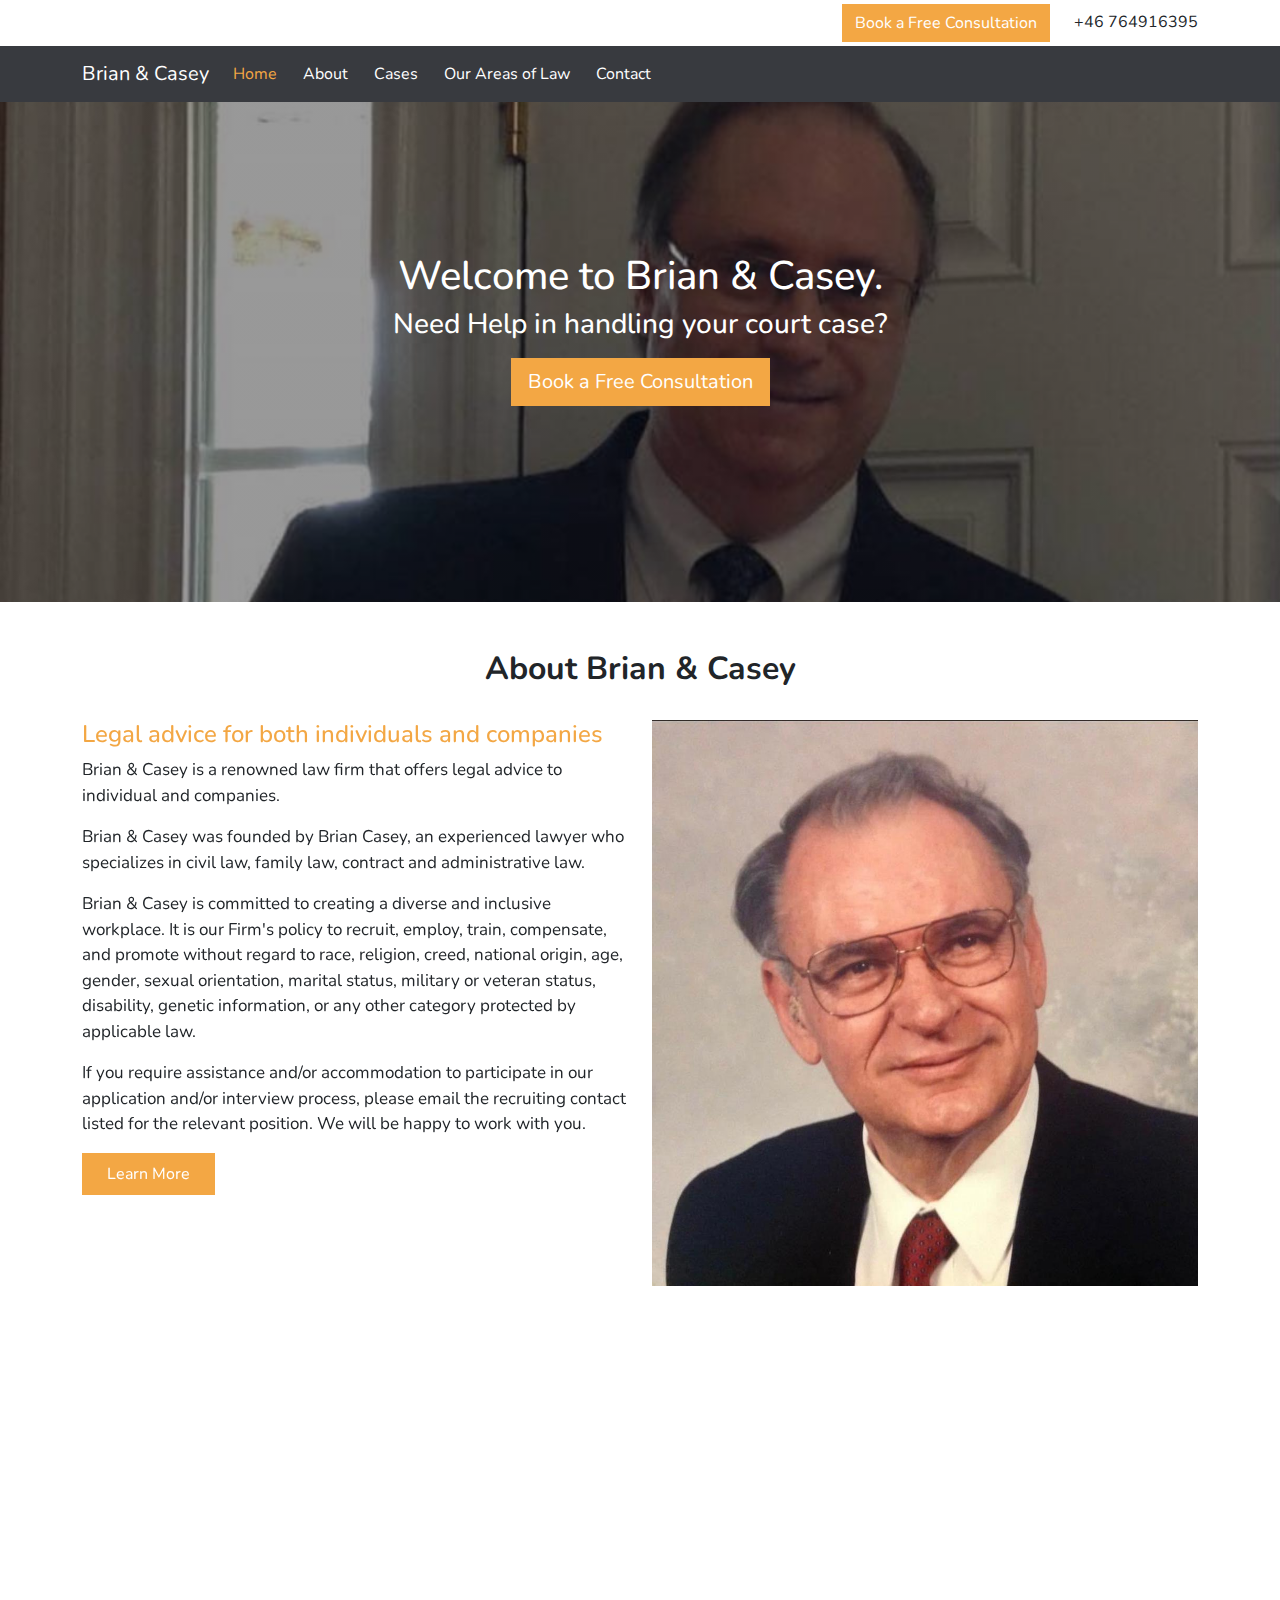
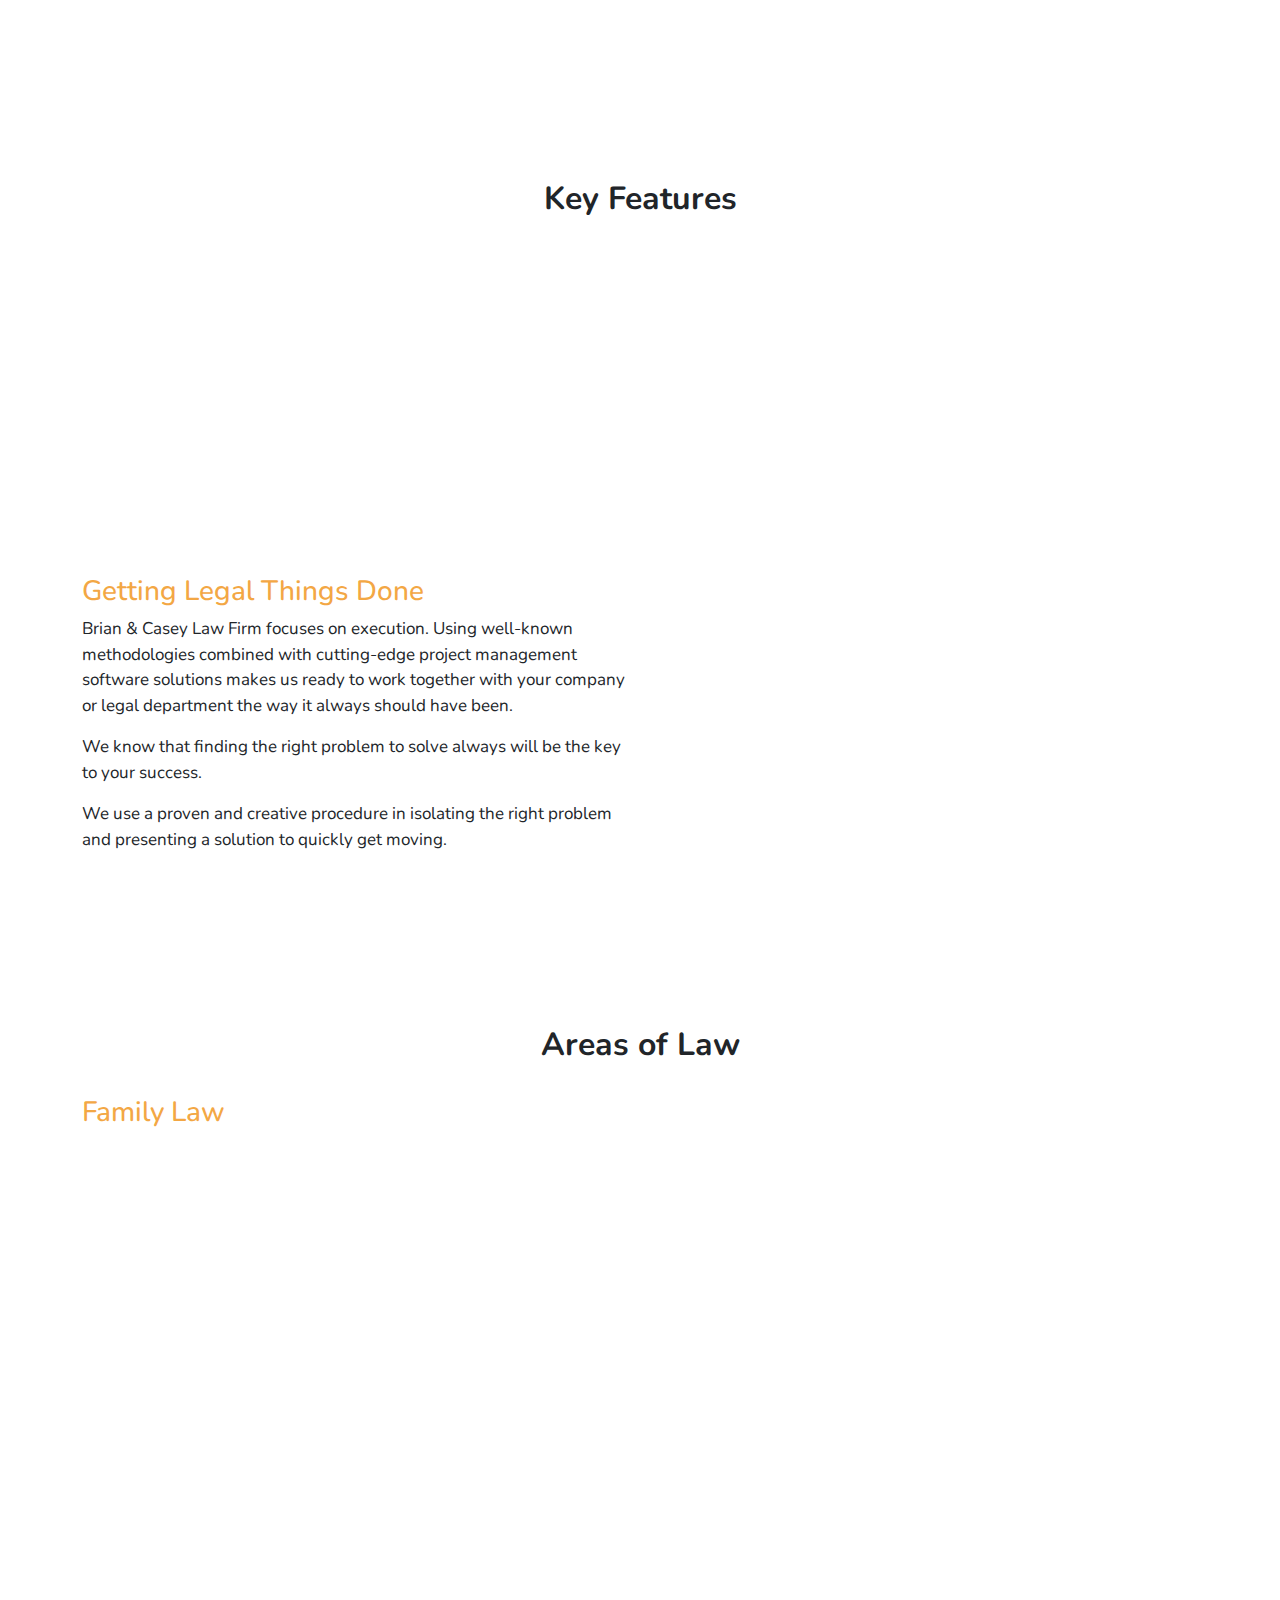
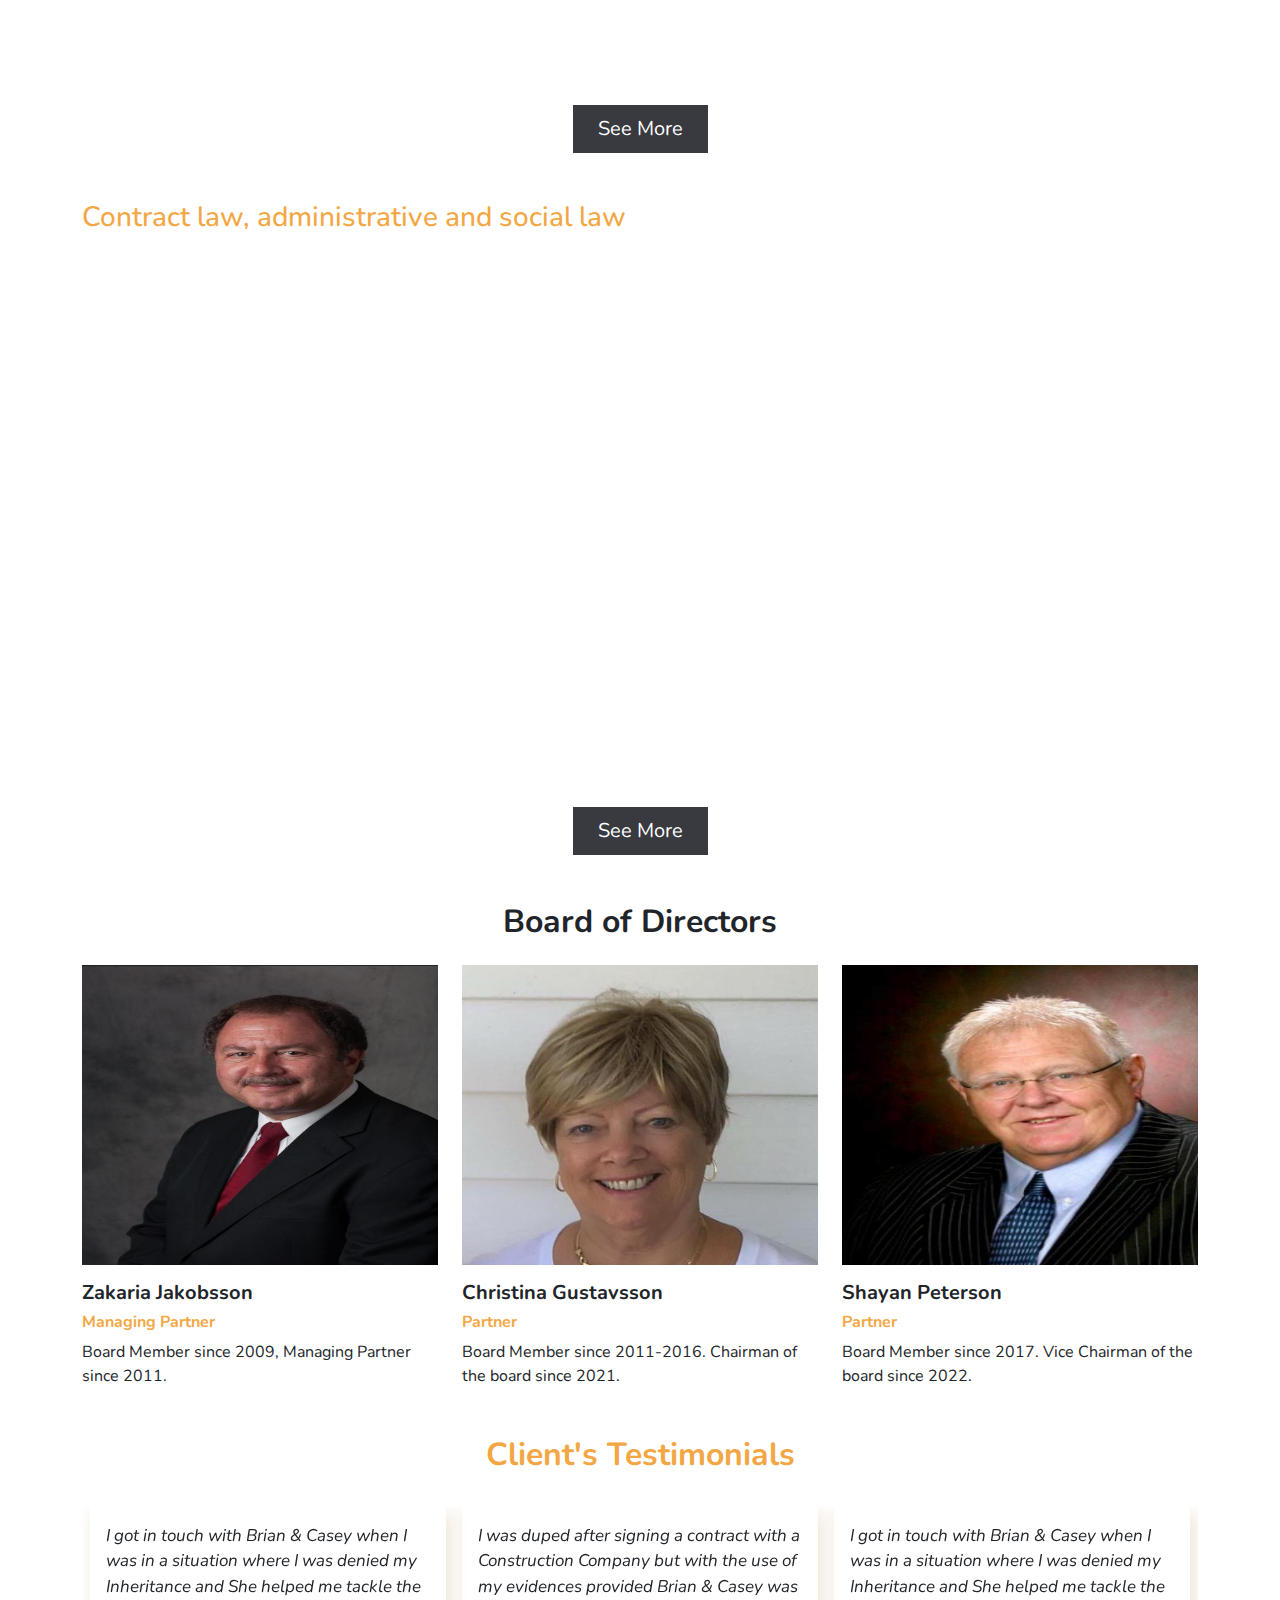
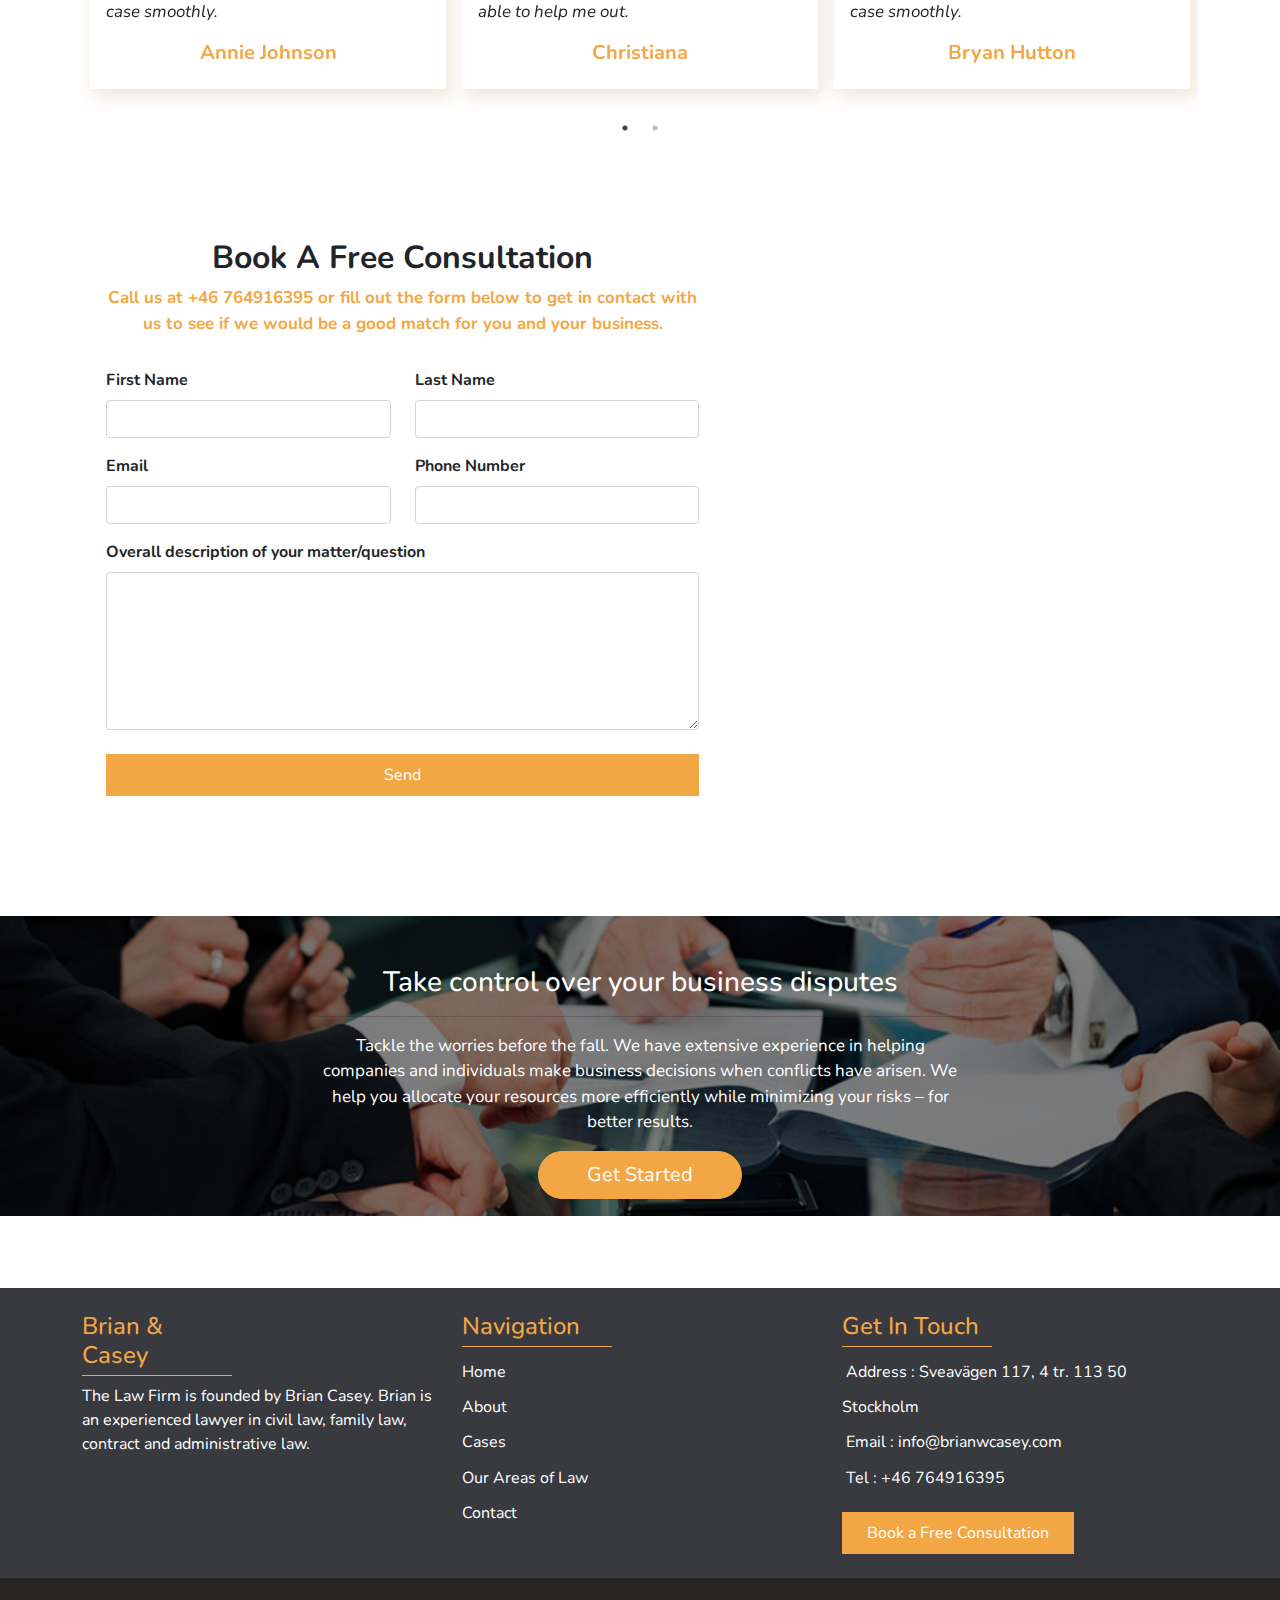
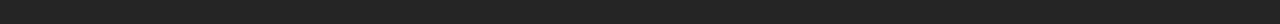
<file: index.html>
<!doctype html>
<html lang="en">
  <head>
    <title>Brian & Casey - Home</title>
    <!-- Required meta tags -->
    <meta charset="utf-8">
    <meta name="viewport" content="width=device-width, initial-scale=1, shrink-to-fit=no">

    <!-- Bootstrap CSS v5.0.2 -->
    <link rel="stylesheet" href="bootstrap/css/bootstrap.min.css">
    <!-- Custom CSS -->
    <link rel="stylesheet" href="css/styles.css">
    <link rel="stylesheet" href="css/responsive.css">
    <!-- Font Awesome JS -->
    <script src="js/font-awesome.js"></script>
    <!-- Slick CSS -->
    <link rel="stylesheet" href="slick-1.8.1/slick-1.8.1/slick/slick.css">
    <link rel="stylesheet" href="slick-1.8.1/slick-1.8.1/slick/slick-theme.css">
    <!-- AOS CSS -->
    <link rel="stylesheet" href="aos/aos.css">
    <!-- Google translator -->
    <script type="text/javascript" src="https://translate.google.com/translate_a/element.js?cb=googleTranslateElementInit"></script>
  </head>

  <body>

    <header class="site-header pt-1 pb-1 d-none d-lg-block">
      <div class="container">
          <div class="row">
              <div align="right">
                 <a href="contact.html" class="btn btn-consult">Book a Free Consultation</a>
                 <a href="tel:+46 764916395" class="head-call text-dark"><i class="fas fa-phone" aria-hidden="true"></i> +46 764916395</a>
              </div>
          </div>
      </div>
    </header>

    <nav class="navbar navbar-expand-lg navbar-light">
          <div class="container">
            <a class="navbar-brand text-white" href="index.html">Brian & Casey</a>
            <button class="navbar-toggler d-lg-none" type="button" data-bs-toggle="collapse" data-bs-target="#collapsibleNavId" aria-controls="collapsibleNavId"
                aria-expanded="false" aria-label="Toggle navigation">
                <i class="fas fa-bars text-white" aria-hidden="true"></i>
            </button>
            <div class="collapse navbar-collapse" id="collapsibleNavId">
                <ul class="navbar-nav me-auto mt-2 mt-lg-0">
                    <li class="nav-item active">
                        <a class="nav-link" href="index.html">Home </a>
                    </li>
                    <li class="nav-item">
                        <a class="nav-link" href="about.html">About</a>
                    </li>
                    <li class="nav-item">
                        <a class="nav-link" href="cases.html">Cases</a>
                    </li>
                    <li class="nav-item">
                        <a class="nav-link" href="areas-of-law.html">Our Areas of Law</a>
                    </li>
                    <li class="nav-item">
                        <a class="nav-link" href="contact.html">Contact</a>
                    </li>
                </ul>
                <div class="d-flex my-2 my-lg-0">
                    <div id="google_translate_element"></div>
                    <script>
                        function googleTranslateElementInit() {
                            new google.translate.TranslateElement({pageLanguage: 'en', includedLanguages: 'sv,en'}, 'google_translate_element');
                        }
                    </script>
                </div>
            </div>
      </div>
    </nav>

    <div class="banner-area">
        <div class="container">
            <div class="col-md-7 mx-auto text-center">
                <h1 class="text-center text-white">Welcome to Brian & Casey.</h1>
                <h3 class="text-center text-white">Need Help in handling your court case?</h3>
                
                <a href="contact.html" class="btn btn-consult btn-lg mt-2">Book a Free Consultation</a>
            </div>
        </div>
    </div>

    <div class="container">
        <section class="pt-5">
            <h2 class="text-center text-bold">About Brian & Casey</h2>
             <br>
            <div class="row">
                <div class="col-lg-6" data-aos="fade-left" data-aos-duration="1500">
                  <h4 class="text-gold">Legal advice for both individuals and companies</h4>
                  <p>Brian & Casey is a renowned law firm that offers legal advice to individual and companies.</p>
                  <p>Brian & Casey was founded by Brian Casey, an experienced lawyer who specializes in civil law, family law, contract and administrative law.</p>
                  <p>Brian & Casey is committed to creating a diverse and inclusive workplace. It is our Firm's policy to recruit, employ, train, compensate, and promote without regard to race, religion, creed, national origin, age, gender, sexual orientation, marital status, military or veteran status, disability, genetic information, or any other category protected by applicable law.</p>
                  <p>If you require assistance and/or accommodation to participate in our application and/or interview process, please email the recruiting contact listed for the relevant position. We will be happy to work with you.</p>
                  <a href="about.html" class="btn btn-consult px-4 py-2">Learn More <i class="fa fa-angle-double-right" aria-hidden="true"></i></a>
                </div>
                <div class="col-lg-6 mt-4 mt-lg-0" data-aos="fade-right" data-aos-duration="1500">
                  <img src="img/brian-1.jpg" alt="about-brain-casey" class="img img-fluid">
                </div>
            </div>
              <br><br>
            <div class="row">
               <div class="col-lg-6 order-last order-lg-first" data-aos="fade-right" data-aos-duration="1500">
                   <br>
                 <img src="img/about-business-law.jpeg" alt="about-brain-business-law" class="img img-fluid">
               </div>
               <div class="col-lg-6 order-first order-lg-last"  data-aos="fade-left" data-aos-duration="1500">
                 <h4 class="text-gold">Connecting and closing local and global loops</h4>
                 <p>Brian Casey has many years of experience serving small and medium sized businesses, publicly traded companies, individuals, EU bodies, Swedish, international and municipal authorities. We focus on delivering bespoke services to clients based on solid legal advice with the help of legal technology and modern management methods.</p>
               </div>
            </div>
        </section>

        <section class="pt-5">
            <h2 class="text-center text-bold">Key Features</h2>
            <br>
            <div class="row">
                <div class="col-lg-3 col-md-6 col-xs-12">
                    <div class="feature-area px-3 py-4 text-center mt-3" data-aos="fade-up" data-aos-duration="1500">
                    <div class="feature-icon">
                        <i class="fa fa-copyright fa-3x text-white" aria-hidden="true"></i>
                    </div>
                    <div class="feature-text">
                        <h4 class="text-white mt-2">Copyright Infringement</h4>
                        <p class="text-white">We help rights holders claim their rights against infringers.</p>
                    </div>
                </div>
                </div>

                <div class="col-lg-3 col-md-6 col-xs-12">
                    <div class="feature-area px-3 py-4 text-center mt-3" data-aos="fade-up" data-aos-duration="2000">
                    <div class="feature-icon">
                       <i class="fa fa-flask fa-3x text-white" aria-hidden="true"></i>
                    </div>
                    <div class="feature-text">
                        <h4 class="text-white mt-2">Company formation</h4>
                        <p class="text-white">Starting a new company? We have the tools you need at a reasonable price.</p>
                    </div>
                </div>
                </div>

                <div class="col-lg-3 col-md-6 col-xs-12">
                    <div class="feature-area px-3 py-4 text-center mt-3" data-aos="fade-up" data-aos-duration="2500">
                    <div class="feature-icon">
                       <i class="fas fa-fingerprint fa-3x text-white" aria-hidden="true"></i>
                    </div>
                    <div class="feature-text">
                        <h4 class="text-white mt-2">International negotiations</h4>
                        <p class="text-white">Our global network of attorneys assists us in even the most remote places of the earth.</p>
                    </div>
                </div>
                </div>

                <div class="col-lg-3 col-md-6 col-xs-12">
                    <div class="feature-area px-3 py-4 text-center mt-3" data-aos="fade-up" data-aos-duration="3000">
                    <div class="feature-icon">
                       <i class="fa fa-briefcase fa-3x text-white" aria-hidden="true"></i>
                    </div>
                    <div class="feature-text">
                        <h4 class="text-white mt-2">Compliance</h4>
                        <p class="text-white">Need help in compliance matters? We have a highly flexible team that can assist you.</p>
                    </div>
                </div>
                </div>
            </div>
        </section>

        <section class="pt-5">
            <div class="row">
                <div class="col-lg-6">
                    <h3 class="text-gold">Getting Legal Things Done</h3>
                    <p>Brian & Casey Law Firm focuses on execution. Using well-known methodologies combined with cutting-edge project management software solutions makes us ready to work together with your company or legal department the way it always should have been.</p>
                    <p>We know that finding the right problem to solve always will be the key to your success.</p>
                    <p>We use a proven and creative procedure in isolating the right problem and presenting a solution to quickly get moving.</p>
                </div>
                <div class="col-lg-6" data-aos="zoom-in" data-aos-duration="2000">
                    <br><br>
                    <img src="img/business-law-2.jpeg" alt="brian-casey-legal-things" class="img img-fluid">
                </div>
            </div>
        </section>

        <section class="pt-5">
            <h2 class="text-center text-bold">Areas of Law</h2>
            <br>
            <h3 class="text-gold">Family Law</h3>
            <div class="row justify-content-center">
                <div class="col-lg-4 col-md-6 col-xs-12 pt-3">
                     <div class="card" data-aos="fade-in" data-aos-duration="1500">
                         <img class="card-img-top" src="img/marital-contract.jpg" alt="brain-casey-marital-agreement">
                         <div class="card-body">
                             <h5 class="card-title text-gold text-bold">Marriage, marriage and prenuptial agreement</h5>
                             <p class="card-text b-card-text">Marriage involves both rights and obligations towards each other. Even before you get married, it can be good to think about whether you want to make certain or all property for your individual or whether everything you own should be marital property.</p>
                             <div class="text-center">
                                 <a href="contact.html" class="btn btn-consult">Book Consultation</a>
                             </div>
                         </div>
                     </div>
                </div>

                <div class="col-lg-4 col-md-6 col-xs-12 pt-3">
                    <div class="card" data-aos="fade-in" data-aos-duration="1500">
                        <img class="card-img-top" src="img/inherit.jpg" alt="brain-casey-inheritance-and-will">
                        <div class="card-body">
                            <h5 class="card-title text-gold text-bold">Inheritance and wills</h5>
                            <p class="card-text b-card-text">Family law also includes law at the end of life. When a person dies, a legal person, an estate, arises. The estate takes over the deceased's assets, liabilities, rights and obligations. The estate is dissolved by succession.</p>
                            <div class="text-center">
                                <a href="contact.html" class="btn btn-consult">Book Consultation</a>
                            </div>
                        </div>
                    </div>
               </div>

               <div class="col-lg-4 col-md-6 col-xs-12 pt-3">
                <div class="card" data-aos="fade-in" data-aos-duration="1500">
                    <img class="card-img-top" src="img/child-custody.jpg" alt="brain-casey-inheritance-and-will">
                    <div class="card-body">
                        <h5 class="card-title text-gold text-bold">Custody dispute - housing, contact and custody</h5>
                        <p class="card-text b-card-text">In connection with a separation, there may be tensions regarding joint children, where the children should live and what custody should look like, who has the right to decide what else.</p>
                        <div class="text-center">
                            <a href="contact.html" class="btn btn-consult">Book Consultation</a>
                        </div>
                    </div>
                </div>
           </div>
            </div>

            <br>
            <div class="text-center">
              <a href="areas-of-law.html" class="btn btn-more btn-lg px-4 py-2">See More <i class="fa fa-angle-double-right" aria-hidden="true"></i></a>
            </div>

            <div class="pt-5"></div>
            <h3 class="text-gold">Contract law, administrative and social law</h3>
            <div class="row justify-content-center">
                <div class="col-lg-4 col-md-6 col-xs-12 pt-3">
                     <div class="card" data-aos="fade-in" data-aos-duration="1500">
                         <img class="card-img-top" src="img/contract-law.jpg" alt="brain-casey-marital-agreement">
                         <div class="card-body">
                             <h5 class="card-title text-gold text-bold">Claims and contract law</h5>
                             <p class="card-text b-card-text">The right of claim describes a claim relationship between at least two persons, company or person and company. We also work with general contract law.</p>
                             <div class="text-center">
                                 <a href="contact.html" class="btn btn-consult">Book Consultation</a>
                             </div>
                         </div>
                     </div>
                </div>

                <div class="col-lg-4 col-md-6 col-xs-12 pt-3">
                    <div class="card" data-aos="fade-in" data-aos-duration="1500">
                        <img class="card-img-top" src="img/power-of-attorney.jpg" alt="brain-casey-inheritance-and-will">
                        <div class="card-body">
                            <h5 class="card-title text-gold text-bold">Future power of attorney § Free template Word and PDF</h5>
                            <p class="card-text b-card-text">The future power of attorney gives the person or persons who are desired the right to represent you when you are no longer able to do so yourself.</p>
                            <div class="text-center">
                                <a href="contact.html" class="btn btn-consult">Book Consultation</a>
                            </div>
                        </div>
                    </div>
               </div>

               <div class="col-lg-4 col-md-6 col-xs-12 pt-3">
                <div class="card" data-aos="fade-in" data-aos-duration="1500">
                    <img class="card-img-top" src="img/labor-law.jpg" alt="brain-casey-inheritance-and-will">
                    <div class="card-body">
                        <h5 class="card-title text-gold text-bold">Labor law - what applies to an employment?</h5>
                        <p class="card-text b-card-text">Labor law is a special area of ​​law that has developed over a long period of time. The rules that deal with working conditions are usually called labor law. This primarily concerns the relationship between employees and employers.</p>
                        <div class="text-center">
                            <a href="contact.html" class="btn btn-consult">Book Consultation</a>
                        </div>
                    </div>
                </div>
           </div>
            </div>

            <br>
            <div class="text-center">
              <a href="areas-of-law.html" class="btn btn-more btn-lg px-4 py-2">See More <i class="fa fa-angle-double-right" aria-hidden="true"></i></a>
            </div>

        </section>

        <section class="pt-5">
            <div class="board-area">
                <h2 class="text-center text-bold">Board of Directors</h2>
                <div class="row justify-content-center">
                   <div class="col-lg-4 col-md-6 col-6 mt-3">
                       <img src="img/profile-lawyer.jpg" alt="" class="img img-fluid profile-image">
                    
                       <h5 class="text-bold mt-3">Zakaria Jakobsson</h5>
                       <h6 class="text-bold text-gold">Managing Partner</h6>
                       <span>Board Member since 2009, Managing Partner since 2011.</span>
                   </div>
    
                   <div class="col-lg-4 col-md-6 col-6 mt-3">
                    <img src="img/profile-law-3.jpg" alt="" class="img img-fluid profile-image">
                    <h5 class="text-bold mt-3">Christina Gustavsson</h5>
                    <h6 class="text-bold text-gold">Partner</h6>
                    <span>Board Member since 2011-2016. Chairman of the board since 2021.</span>
                </div>
    
                   <div class="col-lg-4 col-md-6 col-6 mt-3">
                    <img src="img/profile-law-2.jpg" alt="" class="img img-fluid profile-image">
                    <h5 class="text-bold mt-3">Shayan Peterson</h5>
                    <h6 class="text-bold text-gold">Partner</h6>
                    <span>Board Member since 2017. Vice Chairman of the board since 2022.</span>
                </div>
    
                </div>
            </div>
        </section>

        <section class="pt-5">
            <h2 class="text-center text-bold text-gold">Client's Testimonials</h2>
            <br>
            <div class="responsive">
                <div>
               <div class="testimonial-area p-3 mx-2">
                <span><i class="fa fa-quote-left" aria-hidden="true"></i></span>
                 <p> <i>I got in touch with Brian & Casey when I was in a situation where I was denied my Inheritance and She helped me tackle the case smoothly.</i></p>
                 <h5 class="text-center text-gold text-bold">Annie Johnson</h5>
               </div>
               <br>
            </div>

            <div>
               <div class="testimonial-area p-3 mx-2">
                <span><i class="fa fa-quote-left" aria-hidden="true"></i></span>
                <p> <i>I was duped after signing a contract with a Construction Company but with the use of my evidences provided Brian & Casey was able to help me out.</i></p>
                <h5 class="text-center text-gold text-bold">Christiana</h5>
              </div>
              <br>
            </div>

            <div>
              <div class="testimonial-area p-3 mx-2">
                <span><i class="fa fa-quote-left" aria-hidden="true"></i></span>
                <p> <i>I got in touch with Brian & Casey when I was in a situation where I was denied my Inheritance and She helped me tackle the case smoothly.</i></p>
                <h5 class="text-center text-gold text-bold">Bryan Hutton</h5>
              </div>
              <br>
            </div>

            <div>
              <div class="testimonial-area p-3 mx-2">
                <span><i class="fa fa-quote-left" aria-hidden="true"></i></span>
                <p> <i>I got in touch with Brian & Casey when I was in a situation where I was denied my Inheritance and She helped me tackle the case smoothly.</i></p>
                <h5 class="text-center text-gold text-bold">Michelle Cage</h5>
              </div>
              <br>
            </div>

            
            </div>
        </section>

    </div>

    <br>

    <div class="contact-banner">
        <div class="container">
            <div class="row">
                <div class="col-lg-7">
                    <div class="contact-area p-4 mt-5">
                        <h2 class="text-center text-bold">Book A Free Consultation</h2>
                        <p class="text-gold text-center text-bold">Call us at +46 764916395 or fill out the form below to get in contact with us to see if we would be a good match for you and your business.</p>

                        
                        <form method="post" action="contactprocess.php">
                            <div class="row">
                                <div class="col-md-6">
                                    <div class="form-group mt-3">
                                        <label for="first_name" class="form-label"><strong>First Name</strong></label>
                                        <input type="text" class="form-control" id="first_name" name="first_name" required>
                                    </div>
                                </div>
        
                                <div class="col-md-6">
                                 <div class="form-group mt-3">
                                     <label for="last_name" class="form-label"><strong>Last Name</strong></label>
                                     <input type="text" class="form-control" id="last_name" name="last_name" required>
                                 </div>
                             </div>
        
                             <div class="col-md-6">
                                 <div class="form-group mt-3">
                                     <label for="email" class="form-label"><strong>Email</strong></label>
                                     <input type="email" class="form-control" id="email" name="email" required>
                                 </div>
                             </div>
        
                             <div class="col-md-6">
                                 <div class="form-group mt-3">
                                     <label for="phone" class="form-label"><strong>Phone Number</strong></label>
                                     <input type="tel" class="form-control" id="phone" name="phone" required>
                                 </div>
                             </div>
        
                             <div class="col-md-12">
                                 <div class="form-group mt-3">
                                     <label for="desc" class="form-label"><strong>Overall description of your matter/question</strong></label>
                                     <textarea name="description" id="desc" cols="30" rows="6" class="form-control" required></textarea>
                                 </div>
                             </div>
        
                             <div class="d-grid">
                                 <button type="submit" class="btn btn-consult mt-4 py-2" id="submitform">Send</button>
                             </div>
                            </div>
                         </form>

                    </div>
                </div>
            </div>
        </div>
        <br><br>
    </div>

    <br> <br>

    <div class="last-home-banner">
        <div class="container">
            <div class="col-lg-7 mx-auto">
                <div class="text-center">
                    <h3 class="text-white">Take control over your business disputes</h3>
                    <hr>
                    <p class="text-white">Tackle the worries before the fall. We have extensive experience in helping companies and individuals make business decisions when conflicts have arisen. We help you allocate your resources more efficiently while minimizing your risks – for better results.</p>
                    <a href="contact.html" class="btn btn-start px-5 py-2 mb-5 mb-lg-0">Get Started</a>
                </div>
            </div>
        </div>
    </div>

    <br>

    <footer class="footer-area pt-4 mt-5">
        <div class="container">
           <div class="row">
               <div class="col-lg-4 col-md-6">
                   <h4 class="foot-head text-gold">Brian & Casey</h4>
                   <p class="text-white foot-text">The Law Firm is founded by Brian Casey. Brian is an experienced lawyer in civil law, family law, contract and administrative law.</p>
               </div>

               <div class="col-lg-4 col-md-6">
                <h4 class="foot-head text-gold">Navigation</h4>
                <ul class="foot-links">
                    <li><a href="index.html">Home</a></li>
                    <li><a href="about.html">About</a></li>
                    <li><a href="cases.html">Cases</a></li>
                    <li><a href="areas-of-law.html">Our Areas of Law</a></li>
                    <li><a href="contact.html">Contact</a></li>
                </ul>
               </div>

               <div class="col-lg-4 col-md-6">
                <h4 class="foot-head text-gold">Get In Touch</h4>
                <ul class="foot-links">
                    <li><a href="https://www.google.com/maps/place/Sveav%C3%A4gen+117,+4+tr,+113+49+Stockholm,+Sweden/@59.346624,18.0521308,17z/data=!4m5!3m4!1s0x465f9d6e69369a07:0xc354187ed8bedb7c!8m2!3d59.346624!4d18.0521308"><i class="fa fa-map-o" aria-hidden="true"></i> <span class="mx-1">Address : Sveavägen 117, 4 tr. 113 50 Stockholm</span></a></li>
                    <li><a href="mailto:info@brianwcasey.com"><i class="fa fa-envelope-o" aria-hidden="true"></i> <span class="mx-1">Email : info@brianwcasey.com</span></a></li>
                    <li><a href="tel:+46 764916395"><i class="fa fa-phone" aria-hidden="true"></i> <span class="mx-1">Tel : +46 764916395</span></a></li>
                </ul>
                <a href="contact.html" class="btn btn-consult px-4 py-2">Book a Free Consultation</a>
                <br><br>
               </div>
           </div>
        </div>

        <div class="last-area pt-2 pb-2">
             <div class="container text-center text-lg-end">
              <a class="social-icons" href="#un"><i class="fab fa-facebook" aria-hidden="true"></i></a>
              <a class="social-icons" href="#un"><i class="fab fa-instagram" aria-hidden="true"></i></a>
            </div>
        </div>

    </footer>

    <button onclick="topFunction()" id="myBtn" title="Go to top"><i class="fa fa-angle-up fa-2x" aria-hidden="true"></i></button>
    
      
    <!-- Bootstrap JavaScript Libraries -->
    <script src="bootstrap/js/bootstrap.bundle.min.js"></script>
    <!-- Slick JS -->
    <script src="slick-js/jquery-1.11.0.min.js"></script>
    <script src="slick-js/jquery-migrate-1.2.1.min.js"></script>
    <script src="slick-1.8.1/slick-1.8.1/slick/slick.min.js"></script>
    <script>
        $(document).ready(function() {
            $('.responsive').slick({
  dots: true,
  infinite: false,
  speed: 500,
  autoplay: true,
  autoplaySpeed: 2000,
  slidesToShow: 3,
  slidesToScroll: 3,
  responsive: [
    {
      breakpoint: 1024,
      settings: {
        slidesToShow: 3,
        slidesToScroll: 3,
        infinite: true,
        dots: true
      }
    },
    {
      breakpoint: 800,
      settings: {
        slidesToShow: 2,
        slidesToScroll: 2
      }
    },
    {
      breakpoint: 480,
      settings: {
        slidesToShow: 1,
        slidesToScroll: 1
      }
    }
    // You can unslick at a given breakpoint now by adding:
    // settings: "unslick"
    // instead of a settings object
  ]
});
        });
    </script>

    <script src="aos/aos.js"></script>
    <script>
        AOS.init();
    </script>
    <script src="js/scripts.js"></script>
  </body>
</html>
</file>
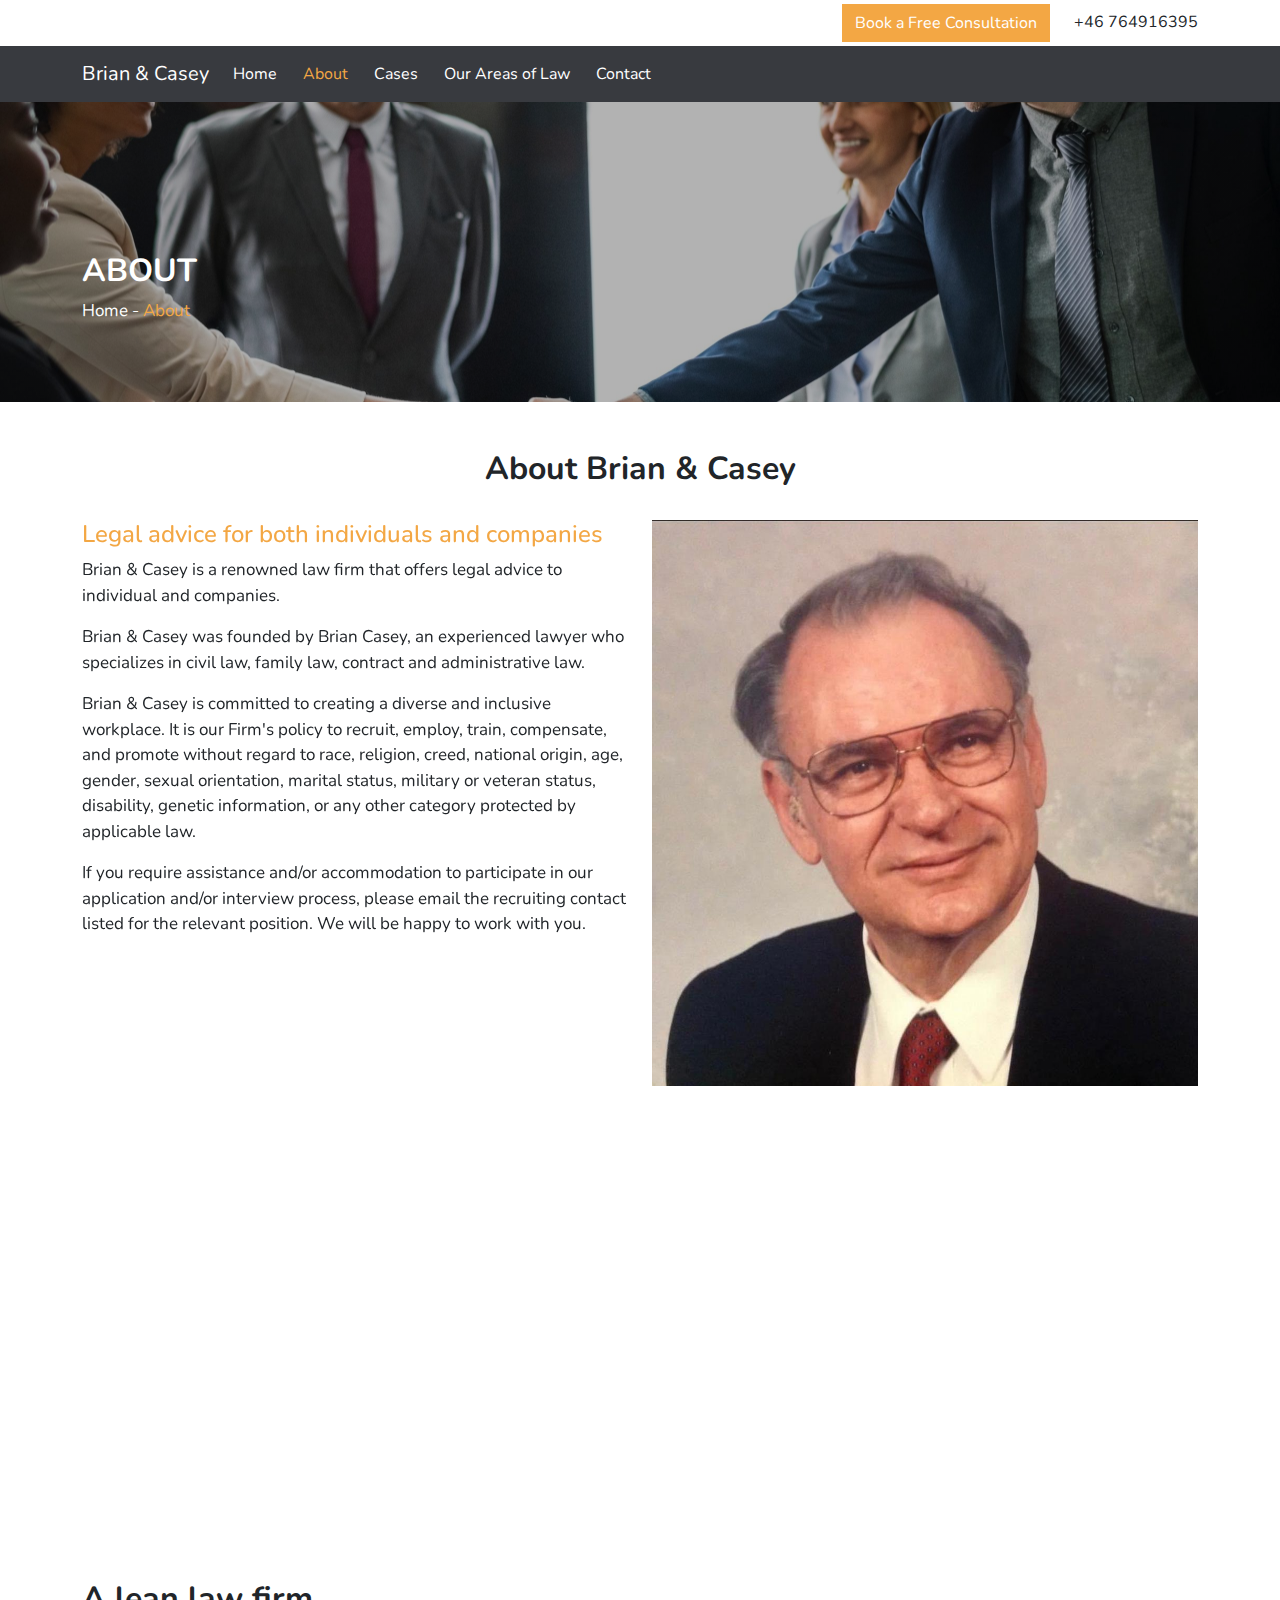
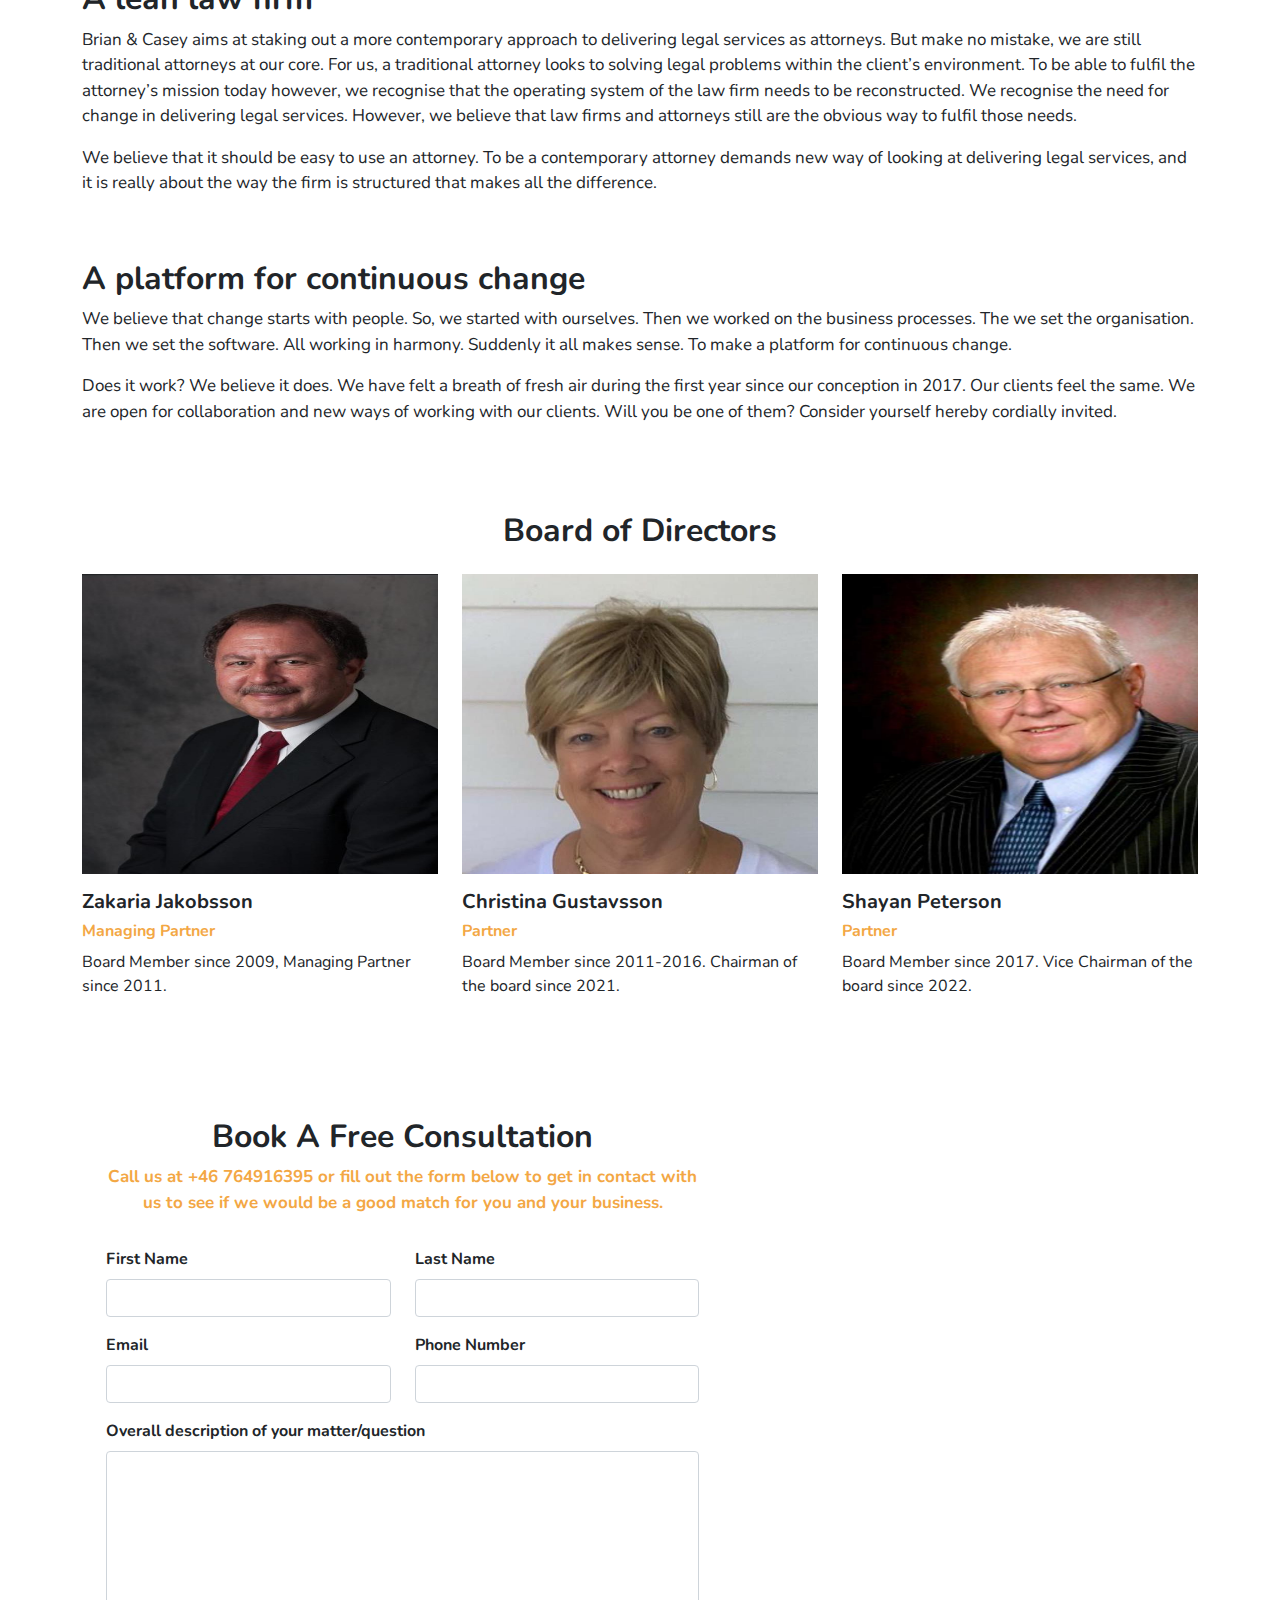
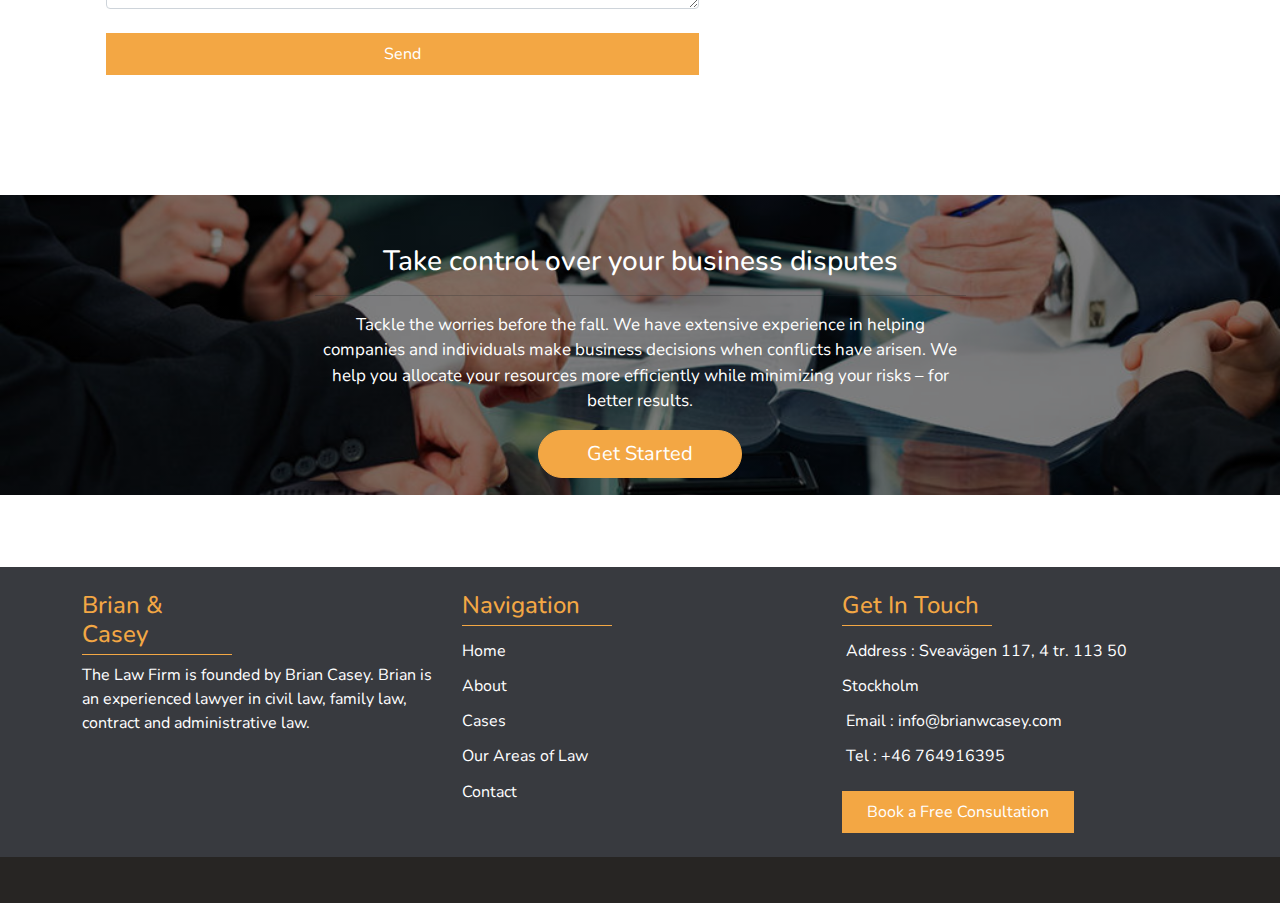
<file: about.html>
<!doctype html>
<html lang="en">
  <head>
    <title>Brian & Casey - About</title>
    <!-- Required meta tags -->
    <meta charset="utf-8">
    <meta name="viewport" content="width=device-width, initial-scale=1, shrink-to-fit=no">

    <!-- Bootstrap CSS v5.0.2 -->
    <link rel="stylesheet" href="bootstrap/css/bootstrap.min.css">
    <!-- Custom CSS -->
    <link rel="stylesheet" href="css/styles.css">
    <link rel="stylesheet" href="css/responsive.css">
    <!-- Font Awesome JS -->
    <script src="js/font-awesome.js"></script>
    <!-- Slick CSS -->
    <link rel="stylesheet" href="slick-1.8.1/slick-1.8.1/slick/slick.css">
    <link rel="stylesheet" href="slick-1.8.1/slick-1.8.1/slick/slick-theme.css">
    <!-- AOS CSS -->
    <link rel="stylesheet" href="aos/aos.css">
        <!-- Google translator -->
        <script type="text/javascript" src="https://translate.google.com/translate_a/element.js?cb=googleTranslateElementInit"></script>
  </head>
  <body>

    <header class="site-header pt-1 pb-1 d-none d-lg-block">
        <div class="container">
            <div class="row">
                <div align="right">
                   <a href="contact.html" class="btn btn-consult">Book a Free Consultation</a>
                   <a href="tel:+46 764916395" class="head-call text-dark"><i class="fas fa-phone" aria-hidden="true"></i> +46 764916395</a>
                </div>
            </div>
        </div>
      </header>
  

    <nav class="navbar navbar-expand-lg navbar-light">
          <div class="container">
            <a class="navbar-brand text-white" href="index.html">Brian & Casey</a>
            <button class="navbar-toggler d-lg-none" type="button" data-bs-toggle="collapse" data-bs-target="#collapsibleNavId" aria-controls="collapsibleNavId"
                aria-expanded="false" aria-label="Toggle navigation">
                <i class="fas fa-bars text-white" aria-hidden="true"></i>
            </button>
            <div class="collapse navbar-collapse" id="collapsibleNavId">
                <ul class="navbar-nav me-auto mt-2 mt-lg-0">
                    <li class="nav-item">
                        <a class="nav-link" href="index.html">Home </a>
                    </li>
                    <li class="nav-item active">
                        <a class="nav-link" href="about.html">About</a>
                    </li>
                    <li class="nav-item">
                        <a class="nav-link" href="cases.html">Cases</a>
                    </li>
                    <li class="nav-item">
                        <a class="nav-link" href="areas-of-law.html">Our Areas of Law</a>
                    </li>
                    <li class="nav-item">
                        <a class="nav-link" href="contact.html">Contact</a>
                    </li>
                </ul>
                <div class="d-flex my-2 my-lg-0">
                    <div id="google_translate_element"></div>
                    <script>
                        function googleTranslateElementInit() {
                            new google.translate.TranslateElement({pageLanguage: 'en', includedLanguages: 'sv,en'}, 'google_translate_element');
                        }
                    </script>
                </div>
            </div>
      </div>
    </nav>

    <div class="other-banners">
        <div class="container">
            <h2 class="text-white text-bold text-uppercase">About</h2>
            <p><span class="text-white"><i class="fas fa-home"></i> Home -</span> <span class="text-gold">About</span></p>
        </div>
    </div>

    <div class="container">
        <section class="pt-5">
            <h2 class="text-center text-bold">About Brian & Casey</h2>
             <br>
            <div class="row">
                <div class="col-lg-6" data-aos="fade-left" data-aos-duration="1500">
                  <h4 class="text-gold">Legal advice for both individuals and companies</h4>
                  <p>Brian & Casey is a renowned law firm that offers legal advice to individual and companies.</p>
                  <p>Brian & Casey was founded by Brian Casey, an experienced lawyer who specializes in civil law, family law, contract and administrative law.</p>
                  <p>Brian & Casey is committed to creating a diverse and inclusive workplace. It is our Firm's policy to recruit, employ, train, compensate, and promote without regard to race, religion, creed, national origin, age, gender, sexual orientation, marital status, military or veteran status, disability, genetic information, or any other category protected by applicable law.</p>
                  <p>If you require assistance and/or accommodation to participate in our application and/or interview process, please email the recruiting contact listed for the relevant position. We will be happy to work with you.</p>
                  
                </div>
                <div class="col-lg-6 mt-4 mt-lg-0" data-aos="fade-right" data-aos-duration="1500">
                  <img src="img/brian-1.jpg" alt="about-brain-casey" class="img img-fluid">
                </div>
            </div>
              <br><br>
            <div class="row">
               <div class="col-lg-6 order-last order-lg-first" data-aos="fade-right" data-aos-duration="1500">
                   <br>
                 <img src="img/about-business-law.jpeg" alt="about-brain-business-law" class="img img-fluid">
               </div>
               <div class="col-lg-6 order-first order-lg-last"  data-aos="fade-left" data-aos-duration="1500">
                 <h4 class="text-gold">Connecting and closing local and global loops</h4>
                 <p>Brian Casey has many years of experience serving small and medium sized businesses, publicly traded companies, individuals, EU bodies, Swedish, international and municipal authorities. We focus on delivering bespoke services to clients based on solid legal advice with the help of legal technology and modern management methods.</p>
               </div>
            </div>
        </section>

        <section class="pt-5">
            <h2 class="text-bold">A lean law firm</h2>
            <p>Brian & Casey aims at staking out a more contemporary approach to delivering legal services as attorneys. But make no mistake, we are still traditional attorneys at our core. For us, a traditional attorney looks to solving legal problems within the client’s environment. To be able to fulfil the attorney’s mission today however,  we recognise that the operating system of the law firm needs to be reconstructed. We recognise the need for change in delivering legal services. However, we believe that law firms and attorneys still are the obvious way to fulfil those needs.</p>
            <p>We believe that it should be easy to use an attorney. To be a contemporary attorney demands new way of looking at delivering legal services, and it is really about the way the firm is structured that makes all the difference.</p>
        </section>

        <section class="pt-5">
            <h2 class="text-bold">A platform for continuous change</h2>
            <p>We believe that change starts with people. So, we started with ourselves. Then we worked on the business processes. The we set the organisation. Then we set the software. All working in harmony. Suddenly it all makes sense. To make a platform for continuous change.</p>
            <p>Does it work? We believe it does. We have felt a breath of fresh air during the first year since our conception in 2017. Our clients feel the same. We are open for collaboration and new ways of working with our clients. Will you be one of them? Consider yourself hereby cordially invited.</p>
        </section>
        <br>
    </div>


    <section class="pt-5">
        <div class="container">
        <div class="board-area">
            <h2 class="text-center text-bold">Board of Directors</h2>
            <div class="row justify-content-center">
                <div class="col-lg-4 col-md-6 col-6 mt-3">
                    <img src="img/profile-lawyer.jpg" alt="" class="img img-fluid profile-image">
                 
                    <h5 class="text-bold mt-3">Zakaria Jakobsson</h5>
                    <h6 class="text-bold text-gold">Managing Partner</h6>
                    <span>Board Member since 2009, Managing Partner since 2011.</span>
                </div>
 
                <div class="col-lg-4 col-md-6 col-6 mt-3">
                 <img src="img/profile-law-3.jpg" alt="" class="img img-fluid profile-image">
                 <h5 class="text-bold mt-3">Christina Gustavsson</h5>
                 <h6 class="text-bold text-gold">Partner</h6>
                 <span>Board Member since 2011-2016. Chairman of the board since 2021.</span>
             </div>
 
                <div class="col-lg-4 col-md-6 col-6 mt-3">
                 <img src="img/profile-law-2.jpg" alt="" class="img img-fluid profile-image">
                 <h5 class="text-bold mt-3">Shayan Peterson</h5>
                 <h6 class="text-bold text-gold">Partner</h6>
                 <span>Board Member since 2017. Vice Chairman of the board since 2022.</span>
             </div>
 
             </div>
        </div>
    </div>
    </section>

  <br>
    <br>

    <div class="contact-banner">
        <div class="container">
            <div class="row">
                <div class="col-lg-7">
                    <div class="contact-area p-4 mt-5">
                        <h2 class="text-center text-bold">Book A Free Consultation</h2>
                        <p class="text-gold text-center text-bold">Call us at +46 764916395 or fill out the form below to get in contact with us to see if we would be a good match for you and your business.</p>

                        
                        <form method="post" action="contactprocess.php">
                            <div class="row">
                                <div class="col-md-6">
                                    <div class="form-group mt-3">
                                        <label for="first_name" class="form-label"><strong>First Name</strong></label>
                                        <input type="text" class="form-control" id="first_name" name="first_name" required>
                                    </div>
                                </div>
        
                                <div class="col-md-6">
                                 <div class="form-group mt-3">
                                     <label for="last_name" class="form-label"><strong>Last Name</strong></label>
                                     <input type="text" class="form-control" id="last_name" name="last_name" required>
                                 </div>
                             </div>
        
                             <div class="col-md-6">
                                 <div class="form-group mt-3">
                                     <label for="email" class="form-label"><strong>Email</strong></label>
                                     <input type="email" class="form-control" id="email" name="email" required>
                                 </div>
                             </div>
        
                             <div class="col-md-6">
                                 <div class="form-group mt-3">
                                     <label for="phone" class="form-label"><strong>Phone Number</strong></label>
                                     <input type="tel" class="form-control" id="phone" name="phone" required>
                                 </div>
                             </div>
        
                             <div class="col-md-12">
                                 <div class="form-group mt-3">
                                     <label for="desc" class="form-label"><strong>Overall description of your matter/question</strong></label>
                                     <textarea name="description" id="desc" cols="30" rows="6" class="form-control" required></textarea>
                                 </div>
                             </div>
        
                             <div class="d-grid">
                                 <button type="submit" class="btn btn-consult mt-4 py-2" id="submitform">Send</button>
                             </div>
                            </div>
                         </form>

                    </div>
                </div>
            </div>
        </div>
        <br><br>
    </div>

    <br> <br>

    <div class="last-home-banner">
        <div class="container">
            <div class="col-lg-7 mx-auto">
                <div class="text-center">
                    <h3 class="text-white">Take control over your business disputes</h3>
                    <hr>
                    <p class="text-white">Tackle the worries before the fall. We have extensive experience in helping companies and individuals make business decisions when conflicts have arisen. We help you allocate your resources more efficiently while minimizing your risks – for better results.</p>
                    <a href="contact.html" class="btn btn-start px-5 py-2 mb-5 mb-lg-0">Get Started</a>
                </div>
            </div>
        </div>
    </div>

    <br>

    <footer class="footer-area pt-4 mt-5">
        <div class="container">
           <div class="row">
               <div class="col-lg-4 col-md-6">
                   <h4 class="foot-head text-gold">Brian & Casey</h4>
                   <p class="text-white foot-text">The Law Firm is founded by Brian Casey. Brian is an experienced lawyer in civil law, family law, contract and administrative law.</p>
               </div>

               <div class="col-lg-4 col-md-6">
                <h4 class="foot-head text-gold">Navigation</h4>
                <ul class="foot-links">
                    <li><a href="index.html">Home</a></li>
                    <li><a href="about.html">About</a></li>
                    <li><a href="cases.html">Cases</a></li>
                    <li><a href="areas-of-law.html">Our Areas of Law</a></li>
                    <li><a href="contact.html">Contact</a></li>
                </ul>
               </div>

               <div class="col-lg-4 col-md-6">
                <h4 class="foot-head text-gold">Get In Touch</h4>
                <ul class="foot-links">
                    <li><a href="https://www.google.com/maps/place/Sveav%C3%A4gen+117,+4+tr,+113+49+Stockholm,+Sweden/@59.346624,18.0521308,17z/data=!4m5!3m4!1s0x465f9d6e69369a07:0xc354187ed8bedb7c!8m2!3d59.346624!4d18.0521308"><i class="fa fa-map-o" aria-hidden="true"></i> <span class="mx-1">Address : Sveavägen 117, 4 tr. 113 50 Stockholm</span></a></li>
                    <li><a href="mailto:info@brianwcasey.com"><i class="fa fa-envelope-o" aria-hidden="true"></i> <span class="mx-1">Email : info@brianwcasey.com</span></a></li>
                    <li><a href="tel:+46 764916395"><i class="fa fa-phone" aria-hidden="true"></i> <span class="mx-1">Tel : +46 764916395</span></a></li>
                </ul>
                <a href="contact.html" class="btn btn-consult px-4 py-2">Book a Free Consultation</a>
                <br><br>
               </div>
           </div>
        </div>

        <div class="last-area pt-2 pb-2">
             <div class="container text-center text-lg-end">
              <a class="social-icons" href="#un"><i class="fab fa-facebook" aria-hidden="true"></i></a>
              <a class="social-icons" href="#un"><i class="fab fa-instagram" aria-hidden="true"></i></a>
            </div>
        </div>

    </footer>

    <button onclick="topFunction()" id="myBtn" title="Go to top"><i class="fa fa-angle-up fa-2x" aria-hidden="true"></i></button>
    
      
    <!-- Bootstrap JavaScript Libraries -->
    <script src="bootstrap/js/bootstrap.bundle.min.js"></script>
    <!-- Slick JS -->
    <script src="slick-js/jquery-1.11.0.min.js"></script>
    <script src="slick-js/jquery-migrate-1.2.1.min.js"></script>
    <script src="slick-1.8.1/slick-1.8.1/slick/slick.min.js"></script>

    <script src="aos/aos.js"></script>
    <script>
        AOS.init();
    </script>
    <script src="js/scripts.js"></script>
  </body>
</html>
</file>
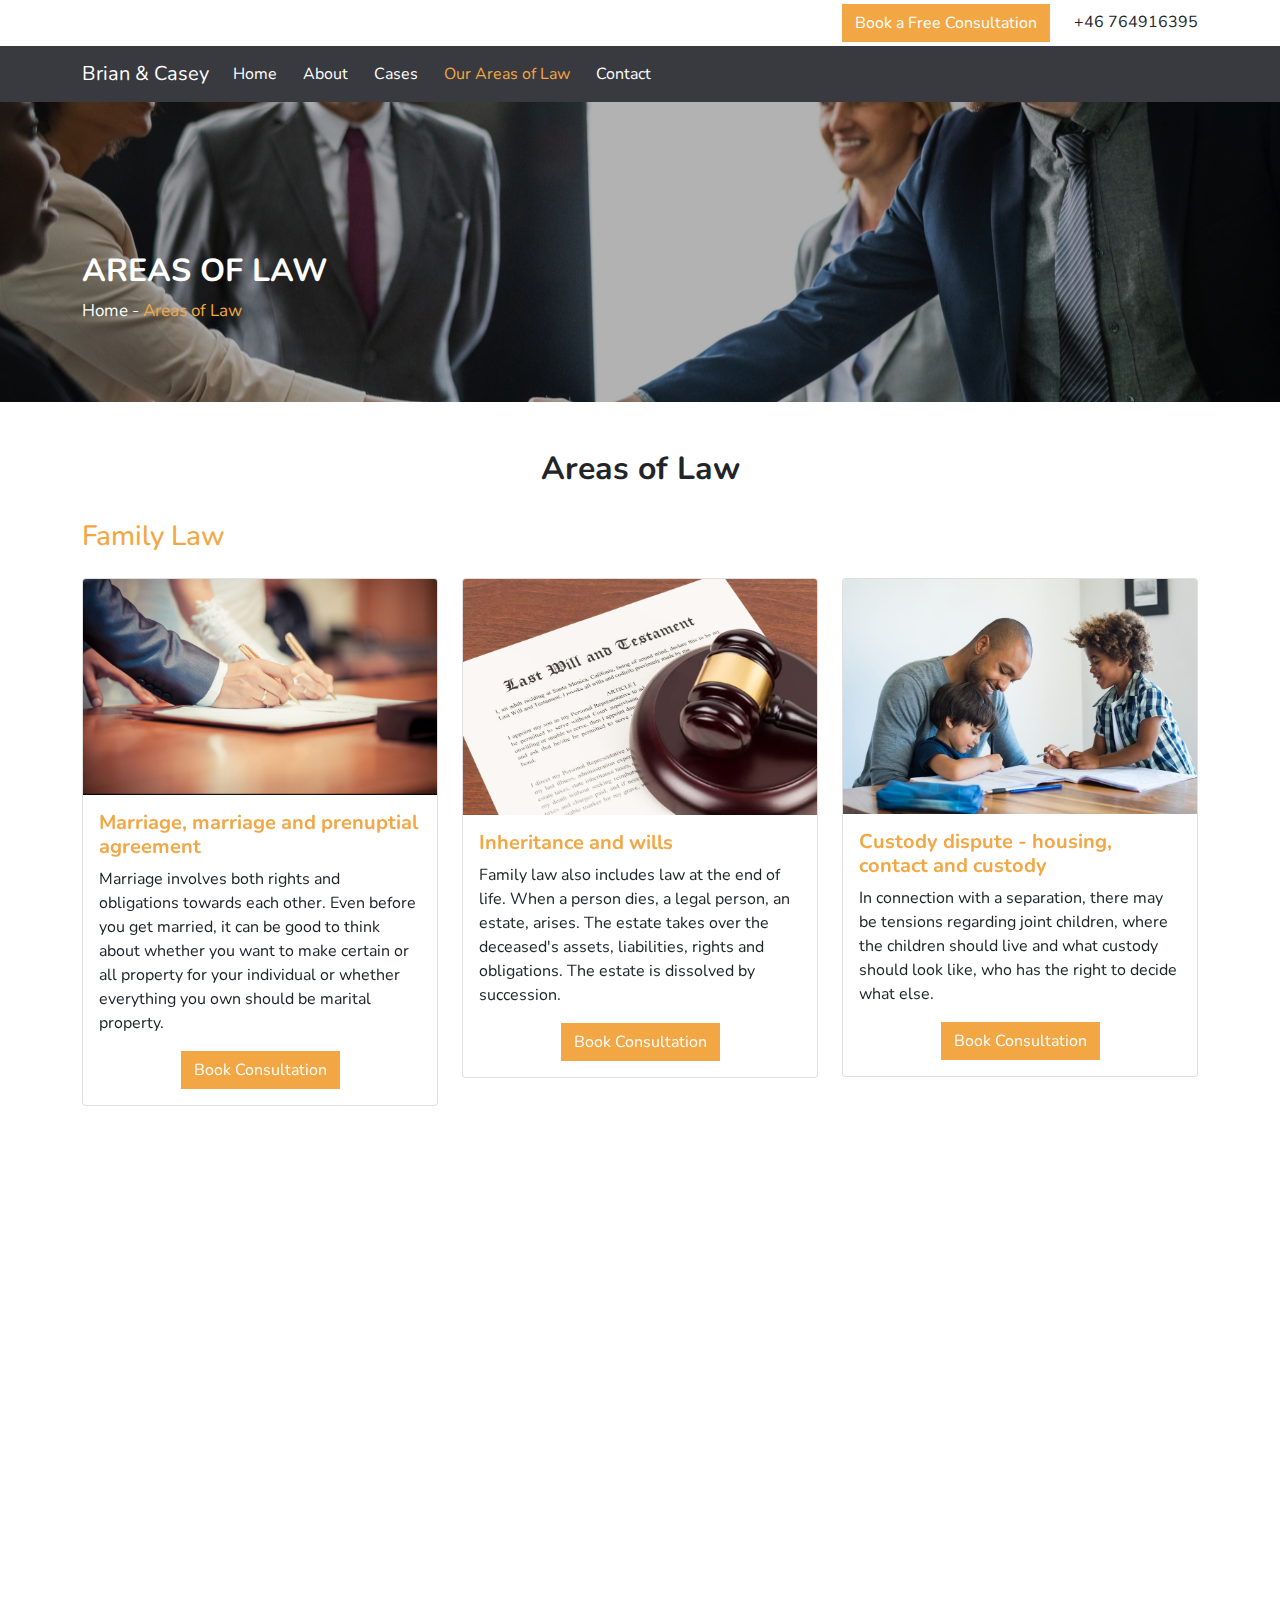
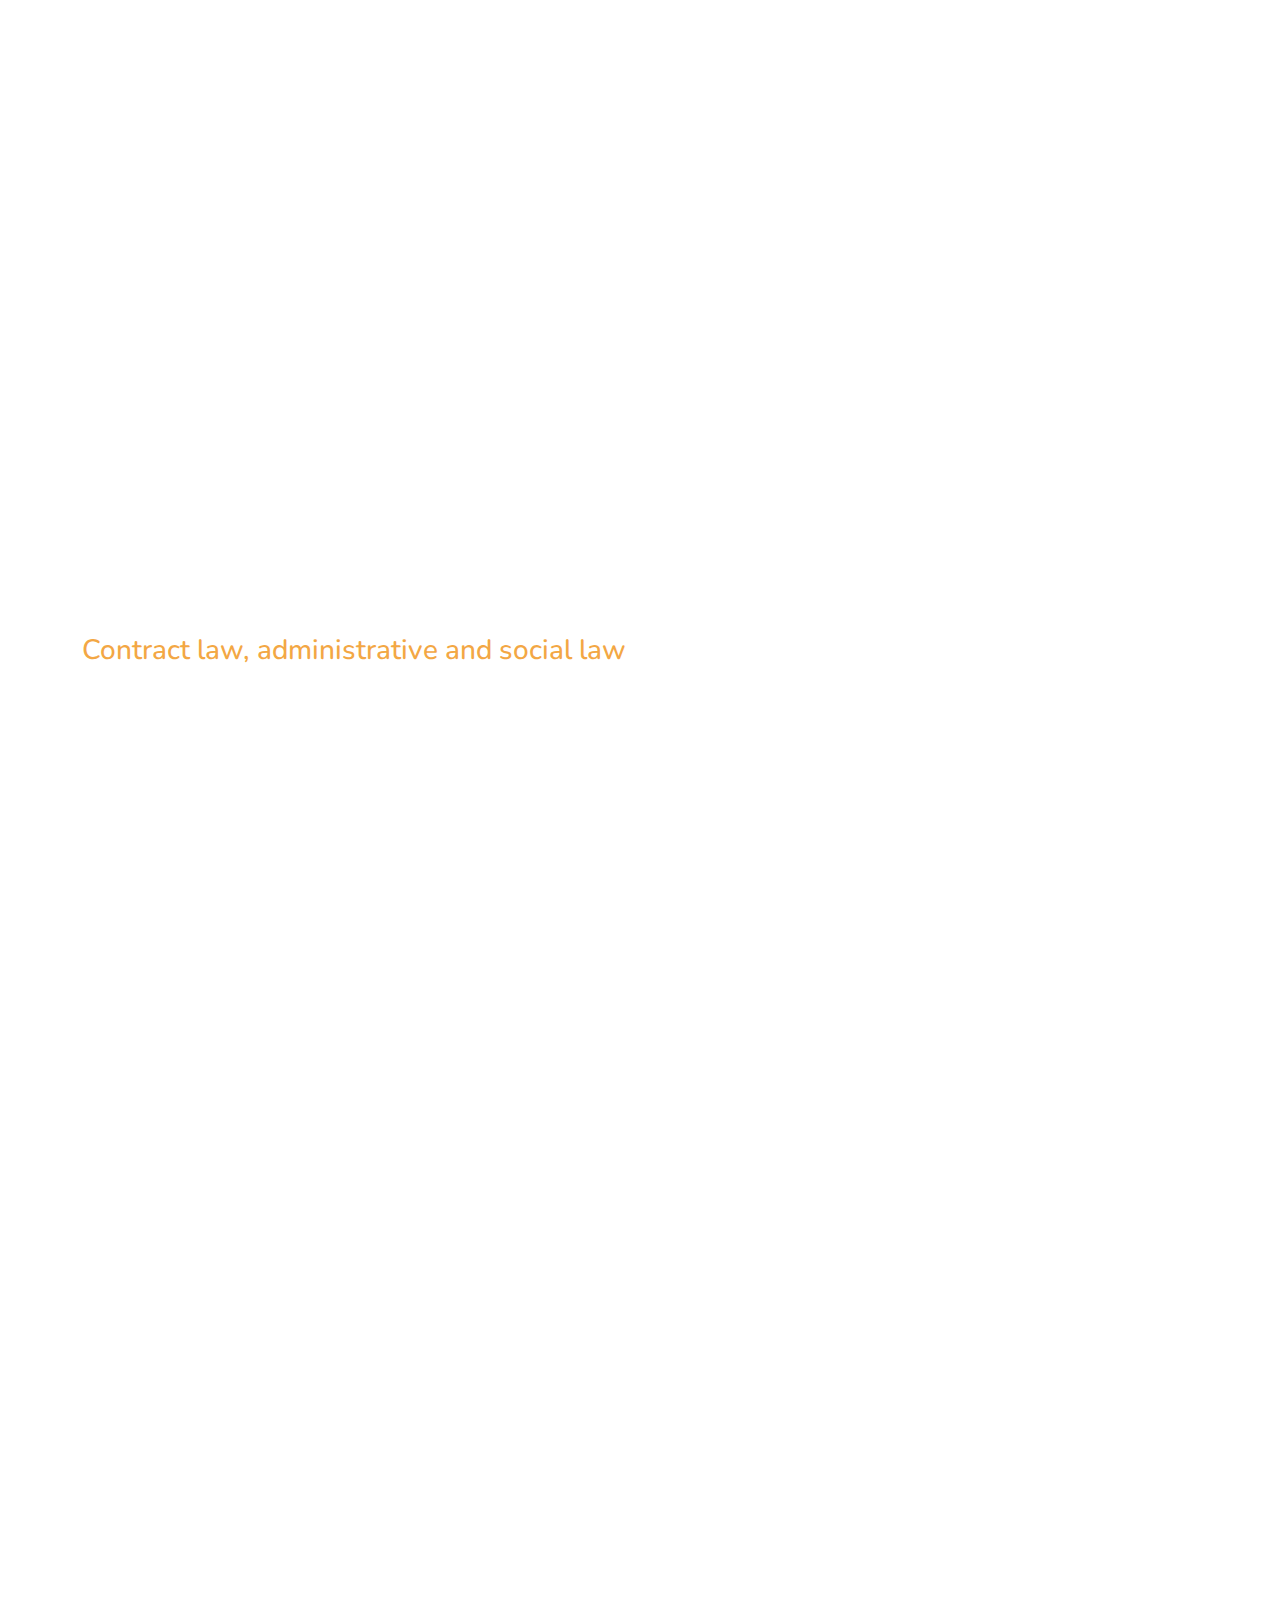
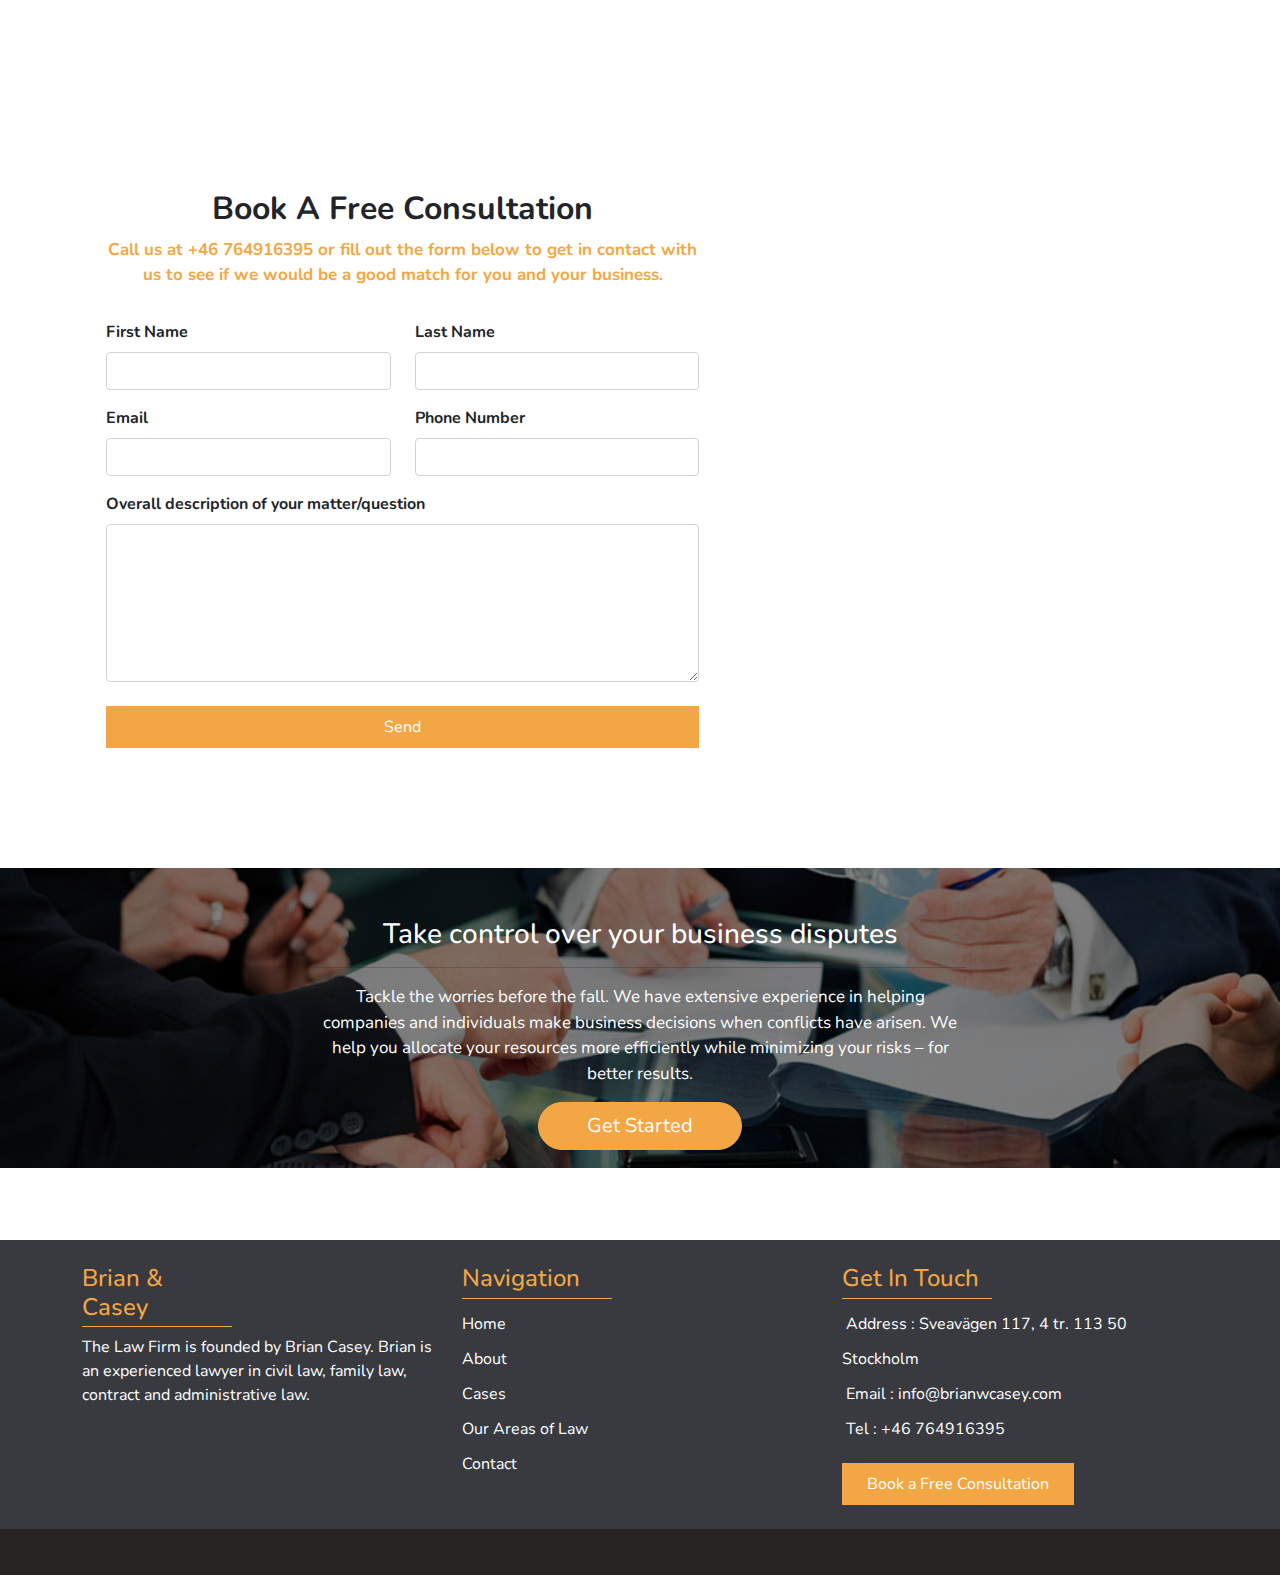
<file: areas-of-law.html>
<!doctype html>
<html lang="en">
  <head>
    <title>Brian & Casey - Our Areas of Law</title>
    <!-- Required meta tags -->
    <meta charset="utf-8">
    <meta name="viewport" content="width=device-width, initial-scale=1, shrink-to-fit=no">

    <!-- Bootstrap CSS v5.0.2 -->
    <link rel="stylesheet" href="bootstrap/css/bootstrap.min.css">
    <!-- Custom CSS -->
    <link rel="stylesheet" href="css/styles.css">
    <link rel="stylesheet" href="css/responsive.css">
    <!-- Font Awesome JS -->
    <script src="js/font-awesome.js"></script>
    <!-- Slick CSS -->
    <link rel="stylesheet" href="slick-1.8.1/slick-1.8.1/slick/slick.css">
    <link rel="stylesheet" href="slick-1.8.1/slick-1.8.1/slick/slick-theme.css">
    <!-- AOS CSS -->
    <link rel="stylesheet" href="aos/aos.css">
        <!-- Google translator -->
        <script type="text/javascript" src="https://translate.google.com/translate_a/element.js?cb=googleTranslateElementInit"></script>
  </head>
  <body>

    <header class="site-header pt-1 pb-1 d-none d-lg-block">
        <div class="container">
            <div class="row">
                <div align="right">
                   <a href="contact.html" class="btn btn-consult">Book a Free Consultation</a>
                   <a href="tel:+46 764916395" class="head-call text-dark"><i class="fas fa-phone" aria-hidden="true"></i> +46 764916395</a>
                </div>
            </div>
        </div>
      </header>
  

    <nav class="navbar navbar-expand-lg navbar-light">
          <div class="container">
            <a class="navbar-brand text-white" href="index.html">Brian & Casey</a>
            <button class="navbar-toggler d-lg-none" type="button" data-bs-toggle="collapse" data-bs-target="#collapsibleNavId" aria-controls="collapsibleNavId"
                aria-expanded="false" aria-label="Toggle navigation">
                <i class="fas fa-bars text-white" aria-hidden="true"></i>
            </button>
            <div class="collapse navbar-collapse" id="collapsibleNavId">
                <ul class="navbar-nav me-auto mt-2 mt-lg-0">
                    <li class="nav-item">
                        <a class="nav-link" href="index.html">Home </a>
                    </li>
                    <li class="nav-item">
                        <a class="nav-link" href="about.html">About</a>
                    </li>
                    <li class="nav-item">
                        <a class="nav-link" href="cases.html">Cases</a>
                    </li>
                    <li class="nav-item active">
                        <a class="nav-link" href="areas-of-law.html">Our Areas of Law</a>
                    </li>
                    <li class="nav-item">
                        <a class="nav-link" href="contact.html">Contact</a>
                    </li>
                </ul>
                <div class="d-flex my-2 my-lg-0">
                    <div id="google_translate_element"></div>
                    <script>
                        function googleTranslateElementInit() {
                            new google.translate.TranslateElement({pageLanguage: 'en', includedLanguages: 'sv,en'}, 'google_translate_element');
                        }
                    </script>
                </div>
            </div>
      </div>
    </nav>

    <div class="other-banners">
        <div class="container">
            <h2 class="text-white text-bold text-uppercase">Areas of Law</h2>
            <p><span class="text-white"><i class="fas fa-home"></i> Home -</span> <span class="text-gold">Areas of Law</span></p>
        </div>
    </div>

    <div class="container">
        <section class="pt-5">
            <h2 class="text-center text-bold">Areas of Law</h2>
            <br>
            <h3 class="text-gold">Family Law</h3>
            <div class="row justify-content-center">
                <div class="col-lg-4 col-md-6 col-xs-12 pt-3">
                     <div class="card" data-aos="fade-in" data-aos-duration="1500">
                         <img class="card-img-top" src="img/marital-contract.jpg" alt="brain-casey-marital-agreement">
                         <div class="card-body">
                             <h5 class="card-title text-gold text-bold">Marriage, marriage and prenuptial agreement</h5>
                             <p class="card-text b-card-text">Marriage involves both rights and obligations towards each other. Even before you get married, it can be good to think about whether you want to make certain or all property for your individual or whether everything you own should be marital property.</p>
                             <div class="text-center">
                                 <a href="contact.html" class="btn btn-consult">Book Consultation</a>
                             </div>
                         </div>
                     </div>
                </div>

                <div class="col-lg-4 col-md-6 col-xs-12 pt-3">
                    <div class="card" data-aos="fade-in" data-aos-duration="1500">
                        <img class="card-img-top" src="img/inherit.jpg" alt="brain-casey-inheritance-and-will">
                        <div class="card-body">
                            <h5 class="card-title text-gold text-bold">Inheritance and wills</h5>
                            <p class="card-text b-card-text">Family law also includes law at the end of life. When a person dies, a legal person, an estate, arises. The estate takes over the deceased's assets, liabilities, rights and obligations. The estate is dissolved by succession.</p>
                            <div class="text-center">
                                <a href="contact.html" class="btn btn-consult">Book Consultation</a>
                            </div>
                        </div>
                    </div>
               </div>

               <div class="col-lg-4 col-md-6 col-xs-12 pt-3">
                <div class="card" data-aos="fade-in" data-aos-duration="1500">
                    <img class="card-img-top" src="img/child-custody.jpg" alt="brain-casey-inheritance-and-will">
                    <div class="card-body">
                        <h5 class="card-title text-gold text-bold">Custody dispute - housing, contact and custody</h5>
                        <p class="card-text b-card-text">In connection with a separation, there may be tensions regarding joint children, where the children should live and what custody should look like, who has the right to decide what else.</p>
                        <div class="text-center">
                            <a href="contact.html" class="btn btn-consult">Book Consultation</a>
                        </div>
                    </div>
                </div>
           </div>

           <div class="col-lg-4 col-md-6 col-xs-12 pt-3">
            <div class="card" data-aos="fade-in" data-aos-duration="1500">
                <img class="card-img-top" src="img/cohabilitation-agreement.jpg" alt="brain-casey-inheritance-and-will">
                <div class="card-body">
                    <h5 class="card-title text-gold text-bold">Cohabitation agreement § Free template PDF and Word</h5>
                    <p class="card-text b-card-text">Today, the cohabitation relationship is a very common form of cohabitation. Cohabitation legislation covers housing and household goods that have been acquired for joint use.</p>
                    <div class="text-center">
                        <a href="contact.html" class="btn btn-consult">Book Consultation</a>
                    </div>
                </div>
            </div>
       </div>

       <div class="col-lg-4 col-md-6 col-xs-12 pt-3">
        <div class="card" data-aos="fade-in" data-aos-duration="1500">
            <img class="card-img-top" src="img/surrogacy.jpg" alt="brain-casey-inheritance-and-will">
            <div class="card-body">
                <h5 class="card-title text-gold text-bold">Law for children born through surrogacy</h5>
                <p class="card-text b-card-text">Brian & Casey Law Firm assists in all parts of the legal process in surrogate births.</p>
                <div class="text-center">
                    <a href="contact.html" class="btn btn-consult">Book Consultation</a>
                </div>
            </div>
        </div>
   </div>

   <div class="col-lg-4 col-md-6 col-xs-12 pt-3">
    <div class="card" data-aos="fade-in" data-aos-duration="1500">
        <img class="card-img-top" src="img/will.jpg" alt="brain-casey-inheritance-and-will">
        <div class="card-body">
            <h5 class="card-title text-gold text-bold">Wills - rules and help with heirs</h5>
            <p class="card-text b-card-text">We help you who wish to write a will. We go through your wishes and what is possible to regulate through a will in your specific case.</p>
            <div class="text-center">
                <a href="contact.html" class="btn btn-consult">Book Consultation</a>
            </div>
        </div>
    </div>
</div>

<div class="col-lg-4 col-md-6 col-xs-12 pt-3">
    <div class="card" data-aos="fade-in" data-aos-duration="1500">
        <img class="card-img-top" src="img/estate-register.jpg" alt="brain-casey-inheritance-and-will">
        <div class="card-body">
            <h5 class="card-title text-gold text-bold">Estate, estate register and succession</h5>
            <p class="card-text b-card-text">Today, the cohabitation relationship is a very common form of cohabitation. Cohabitation legislation covers housing and household goods that have been acquired for joint use.</p>
            <div class="text-center">
                <a href="contact.html" class="btn btn-consult">Book Consultation</a>
            </div>
        </div>
    </div>
</div>

<div class="col-lg-4 col-md-6 col-xs-12 pt-3">
    <div class="card" data-aos="fade-in" data-aos-duration="1500">
        <img class="card-img-top" src="img/divorce.jpg" alt="brain-casey-inheritance-and-will">
        <div class="card-body">
            <h5 class="card-title text-gold text-bold">Divorce § Separation and division of property</h5>
            <p class="card-text b-card-text">Marriage involves both rights and obligations towards each other. Even before you get married, it can be good to think about whether you want to make certain or all property to your individual or whether everything you own should be marital property.</p>
            <div class="text-center">
                <a href="contact.html" class="btn btn-consult">Book Consultation</a>
            </div>
        </div>
    </div>
</div>

<div class="col-lg-4 col-md-6 col-xs-12 pt-3">
    <div class="card" data-aos="fade-in" data-aos-duration="1500">
        <img class="card-img-top" src="img/housing-division.jpg" alt="brain-casey-inheritance-and-will">
        <div class="card-body">
            <h5 class="card-title text-gold text-bold">Housing division agreement § Free template PDF and Word</h5>
            <p class="card-text b-card-text">Marriage involves both rights and obligations towards each other. Even before you get married, it can be good to think about whether you want to make certain or all property to your individual or whether everything you own should be marital property.</p>
            <div class="text-center">
                <a href="contact.html" class="btn btn-consult">Book Consultation</a>
            </div>
        </div>
    </div>
</div>

            </div>

            <br>

            <div class="pt-5"></div>
            <h3 class="text-gold">Contract law, administrative and social law</h3>
            <div class="row justify-content-center">
                <div class="col-lg-4 col-md-6 col-xs-12 pt-3">
                     <div class="card" data-aos="fade-in" data-aos-duration="1500">
                         <img class="card-img-top" src="img/contract-law.jpg" alt="brain-casey-marital-agreement">
                         <div class="card-body">
                             <h5 class="card-title text-gold text-bold">Claims and contract law</h5>
                             <p class="card-text b-card-text">The right of claim describes a claim relationship between at least two persons, company or person and company. We also work with general contract law.</p>
                             <div class="text-center">
                                 <a href="contact.html" class="btn btn-consult">Book Consultation</a>
                             </div>
                         </div>
                     </div>
                </div>

                <div class="col-lg-4 col-md-6 col-xs-12 pt-3">
                    <div class="card" data-aos="fade-in" data-aos-duration="1500">
                        <img class="card-img-top" src="img/power-of-attorney.jpg" alt="brain-casey-inheritance-and-will">
                        <div class="card-body">
                            <h5 class="card-title text-gold text-bold">Future power of attorney § Free template Word and PDF</h5>
                            <p class="card-text b-card-text">The future power of attorney gives the person or persons who are desired the right to represent you when you are no longer able to do so yourself.</p>
                            <div class="text-center">
                                <a href="contact.html" class="btn btn-consult">Book Consultation</a>
                            </div>
                        </div>
                    </div>
               </div>

               <div class="col-lg-4 col-md-6 col-xs-12 pt-3">
                <div class="card" data-aos="fade-in" data-aos-duration="1500">
                    <img class="card-img-top" src="img/labor-law.jpg" alt="brain-casey-inheritance-and-will">
                    <div class="card-body">
                        <h5 class="card-title text-gold text-bold">Labor law - what applies to an employment?</h5>
                        <p class="card-text b-card-text">Labor law is a special area of ​​law that has developed over a long period of time. The rules that deal with working conditions are usually called labor law. This primarily concerns the relationship between employees and employers.</p>
                        <div class="text-center">
                            <a href="contact.html" class="btn btn-consult">Book Consultation</a>
                        </div>
                    </div>
                </div>
           </div>

           <div class="col-lg-4 col-md-6 col-xs-12 pt-3">
            <div class="card" data-aos="fade-in" data-aos-duration="1500">
                <img class="card-img-top" src="img/young-people.png" alt="brain-casey-inheritance-and-will">
                <div class="card-body">
                    <h5 class="card-title text-gold text-bold">LVU - Law on the care of young people - public counsel</h5>
                    <p class="card-text b-card-text">When the social services suspect that a child is doing badly, they are obliged to investigate the situation and the child's needs</p>
                    <div class="text-center">
                        <a href="contact.html" class="btn btn-consult">Book Consultation</a>
                    </div>
                </div>
            </div>
       </div>

       <div class="col-lg-4 col-md-6 col-xs-12 pt-3">
        <div class="card" data-aos="fade-in" data-aos-duration="1500">
            <img class="card-img-top" src="img/admin-law-2.jpg" alt="brain-casey-inheritance-and-will">
            <div class="card-body">
                <h5 class="card-title text-gold text-bold">Administrative law and social law</h5>
                <p class="card-text b-card-text">Law between the individual and the public</p>
                <div class="text-center">
                    <a href="contact.html" class="btn btn-consult">Book Consultation</a>
                </div>
            </div>
        </div>
   </div>
            </div>

            <br>

        </section>
    </div>

    <br>

    <div class="contact-banner">
        <div class="container">
            <div class="row">
                <div class="col-lg-7">
                    <div class="contact-area p-4 mt-5">
                        <h2 class="text-center text-bold">Book A Free Consultation</h2>
                        <p class="text-gold text-center text-bold">Call us at +46 764916395 or fill out the form below to get in contact with us to see if we would be a good match for you and your business.</p>

                        
                        <form method="post" action="contactprocess.php">
                            <div class="row">
                                <div class="col-md-6">
                                    <div class="form-group mt-3">
                                        <label for="first_name" class="form-label"><strong>First Name</strong></label>
                                        <input type="text" class="form-control" id="first_name" name="first_name" required>
                                    </div>
                                </div>
        
                                <div class="col-md-6">
                                 <div class="form-group mt-3">
                                     <label for="last_name" class="form-label"><strong>Last Name</strong></label>
                                     <input type="text" class="form-control" id="last_name" name="last_name" required>
                                 </div>
                             </div>
        
                             <div class="col-md-6">
                                 <div class="form-group mt-3">
                                     <label for="email" class="form-label"><strong>Email</strong></label>
                                     <input type="email" class="form-control" id="email" name="email" required>
                                 </div>
                             </div>
        
                             <div class="col-md-6">
                                 <div class="form-group mt-3">
                                     <label for="phone" class="form-label"><strong>Phone Number</strong></label>
                                     <input type="tel" class="form-control" id="phone" name="phone" required>
                                 </div>
                             </div>
        
                             <div class="col-md-12">
                                 <div class="form-group mt-3">
                                     <label for="desc" class="form-label"><strong>Overall description of your matter/question</strong></label>
                                     <textarea name="description" id="desc" cols="30" rows="6" class="form-control" required></textarea>
                                 </div>
                             </div>
        
                             <div class="d-grid">
                                 <button type="submit" class="btn btn-consult mt-4 py-2" id="submitform">Send</button>
                             </div>
                            </div>
                         </form>

                    </div>
                </div>
            </div>
        </div>
        <br><br>
    </div>

    <br> <br>

    <div class="last-home-banner">
        <div class="container">
            <div class="col-lg-7 mx-auto">
                <div class="text-center">
                    <h3 class="text-white">Take control over your business disputes</h3>
                    <hr>
                    <p class="text-white">Tackle the worries before the fall. We have extensive experience in helping companies and individuals make business decisions when conflicts have arisen. We help you allocate your resources more efficiently while minimizing your risks – for better results.</p>
                    <a href="contact.html" class="btn btn-start px-5 py-2 mb-5 mb-lg-0">Get Started</a>
                </div>
            </div>
        </div>
    </div>

    <br>

    <footer class="footer-area pt-4 mt-5">
        <div class="container">
           <div class="row">
               <div class="col-lg-4 col-md-6">
                   <h4 class="foot-head text-gold">Brian & Casey</h4>
                   <p class="text-white foot-text">The Law Firm is founded by Brian Casey. Brian is an experienced lawyer in civil law, family law, contract and administrative law.</p>
               </div>

               <div class="col-lg-4 col-md-6">
                <h4 class="foot-head text-gold">Navigation</h4>
                <ul class="foot-links">
                    <li><a href="index.html">Home</a></li>
                    <li><a href="about.html">About</a></li>
                    <li><a href="cases.html">Cases</a></li>
                    <li><a href="areas-of-law.html">Our Areas of Law</a></li>
                    <li><a href="contact.html">Contact</a></li>
                </ul>
               </div>

               <div class="col-lg-4 col-md-6">
                <h4 class="foot-head text-gold">Get In Touch</h4>
                <ul class="foot-links">
                    <li><a href="https://www.google.com/maps/place/Sveav%C3%A4gen+117,+4+tr,+113+49+Stockholm,+Sweden/@59.346624,18.0521308,17z/data=!4m5!3m4!1s0x465f9d6e69369a07:0xc354187ed8bedb7c!8m2!3d59.346624!4d18.0521308"><i class="fa fa-map-o" aria-hidden="true"></i> <span class="mx-1">Address : Sveavägen 117, 4 tr. 113 50 Stockholm</span></a></li>
                    <li><a href="mailto:info@brianwcasey.com"><i class="fa fa-envelope-o" aria-hidden="true"></i> <span class="mx-1">Email : info@brianwcasey.com</span></a></li>
                    <li><a href="tel:+46 764916395"><i class="fa fa-phone" aria-hidden="true"></i> <span class="mx-1">Tel : +46 764916395</span></a></li>
                </ul>
                <a href="contact.html" class="btn btn-consult px-4 py-2">Book a Free Consultation</a>
                <br><br>
               </div>
           </div>
        </div>

        <div class="last-area pt-2 pb-2">
             <div class="container text-center text-lg-end">
              <a class="social-icons" href="#un"><i class="fab fa-facebook" aria-hidden="true"></i></a>
              <a class="social-icons" href="#un"><i class="fab fa-instagram" aria-hidden="true"></i></a>
            </div>
        </div>

    </footer>

    <button onclick="topFunction()" id="myBtn" title="Go to top"><i class="fa fa-angle-up fa-2x" aria-hidden="true"></i></button>
    
      
    <!-- Bootstrap JavaScript Libraries -->
    <script src="bootstrap/js/bootstrap.bundle.min.js"></script>
    <!-- Slick JS -->
    <script src="slick-js/jquery-1.11.0.min.js"></script>
    <script src="slick-js/jquery-migrate-1.2.1.min.js"></script>
    <script src="slick-1.8.1/slick-1.8.1/slick/slick.min.js"></script>

    <script src="aos/aos.js"></script>
    <script>
        AOS.init();
    </script>
    <script src="js/scripts.js"></script>
  </body>
</html>
</file>
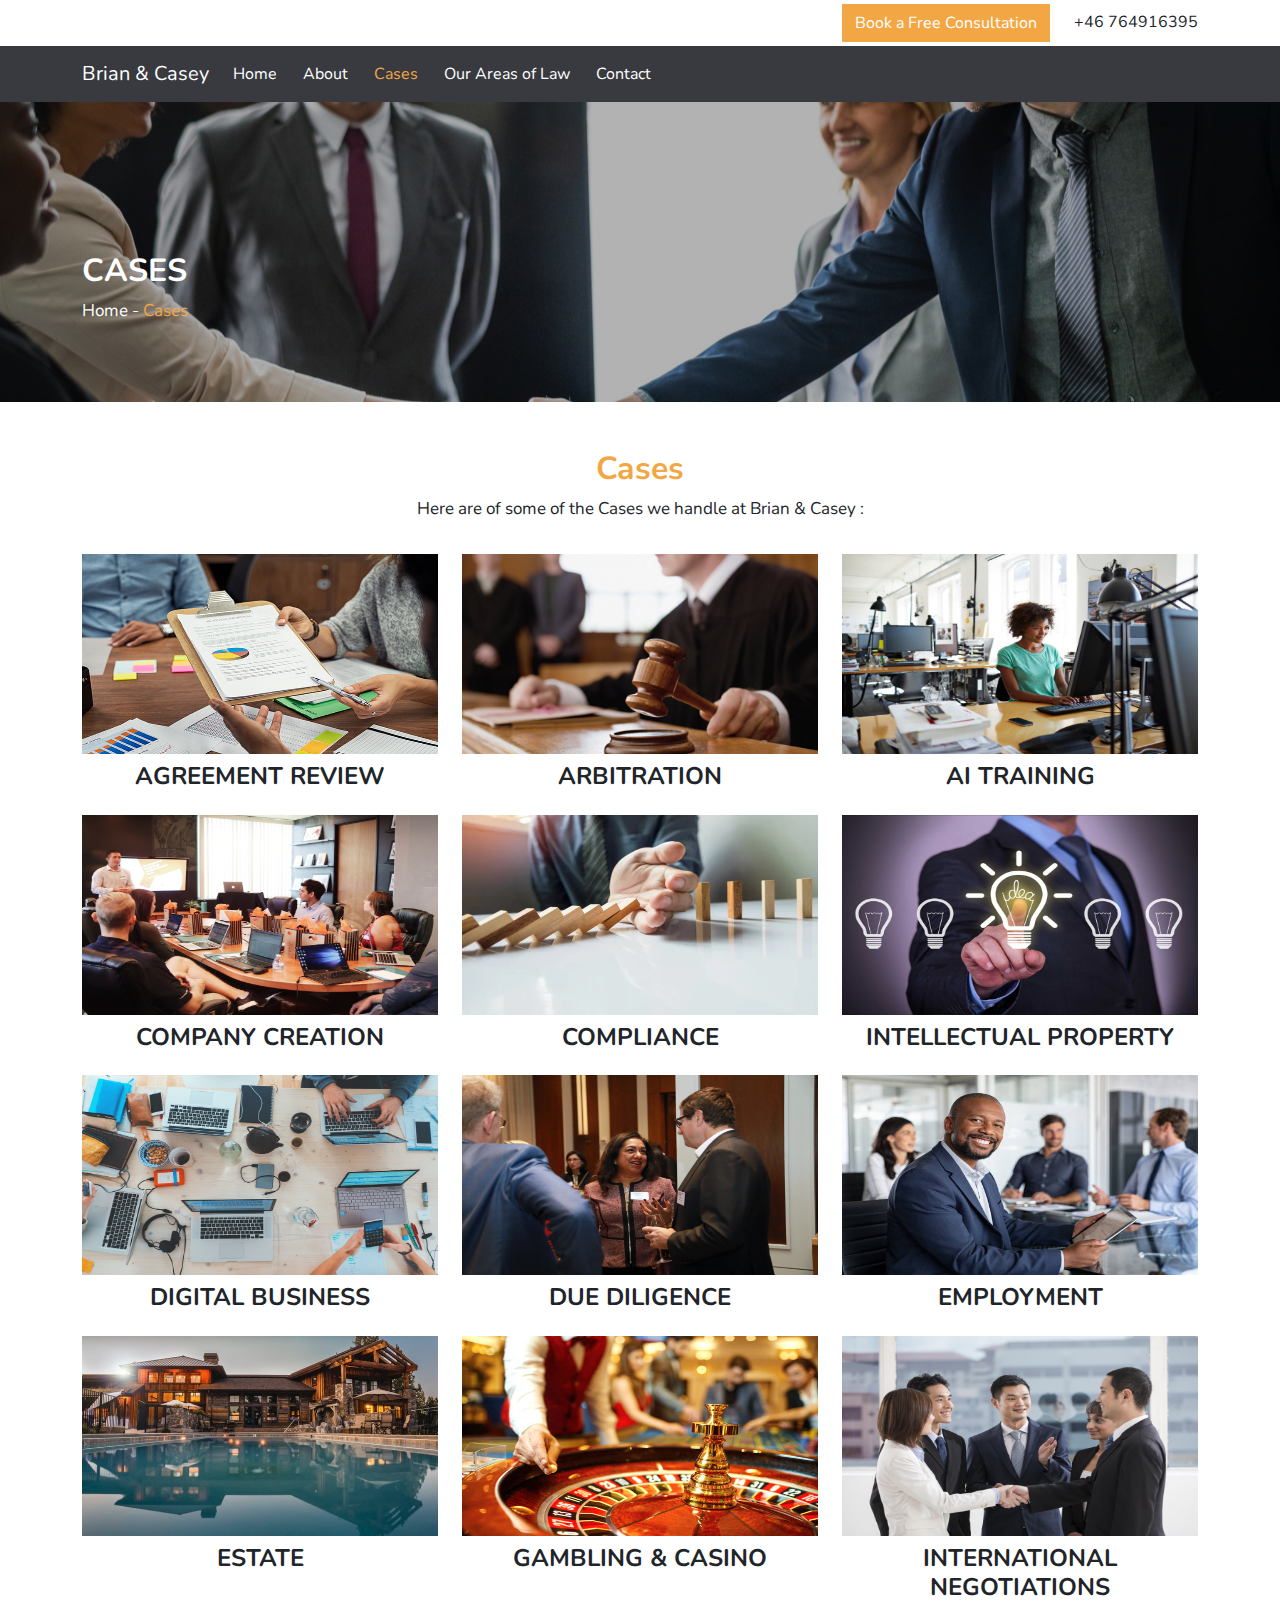
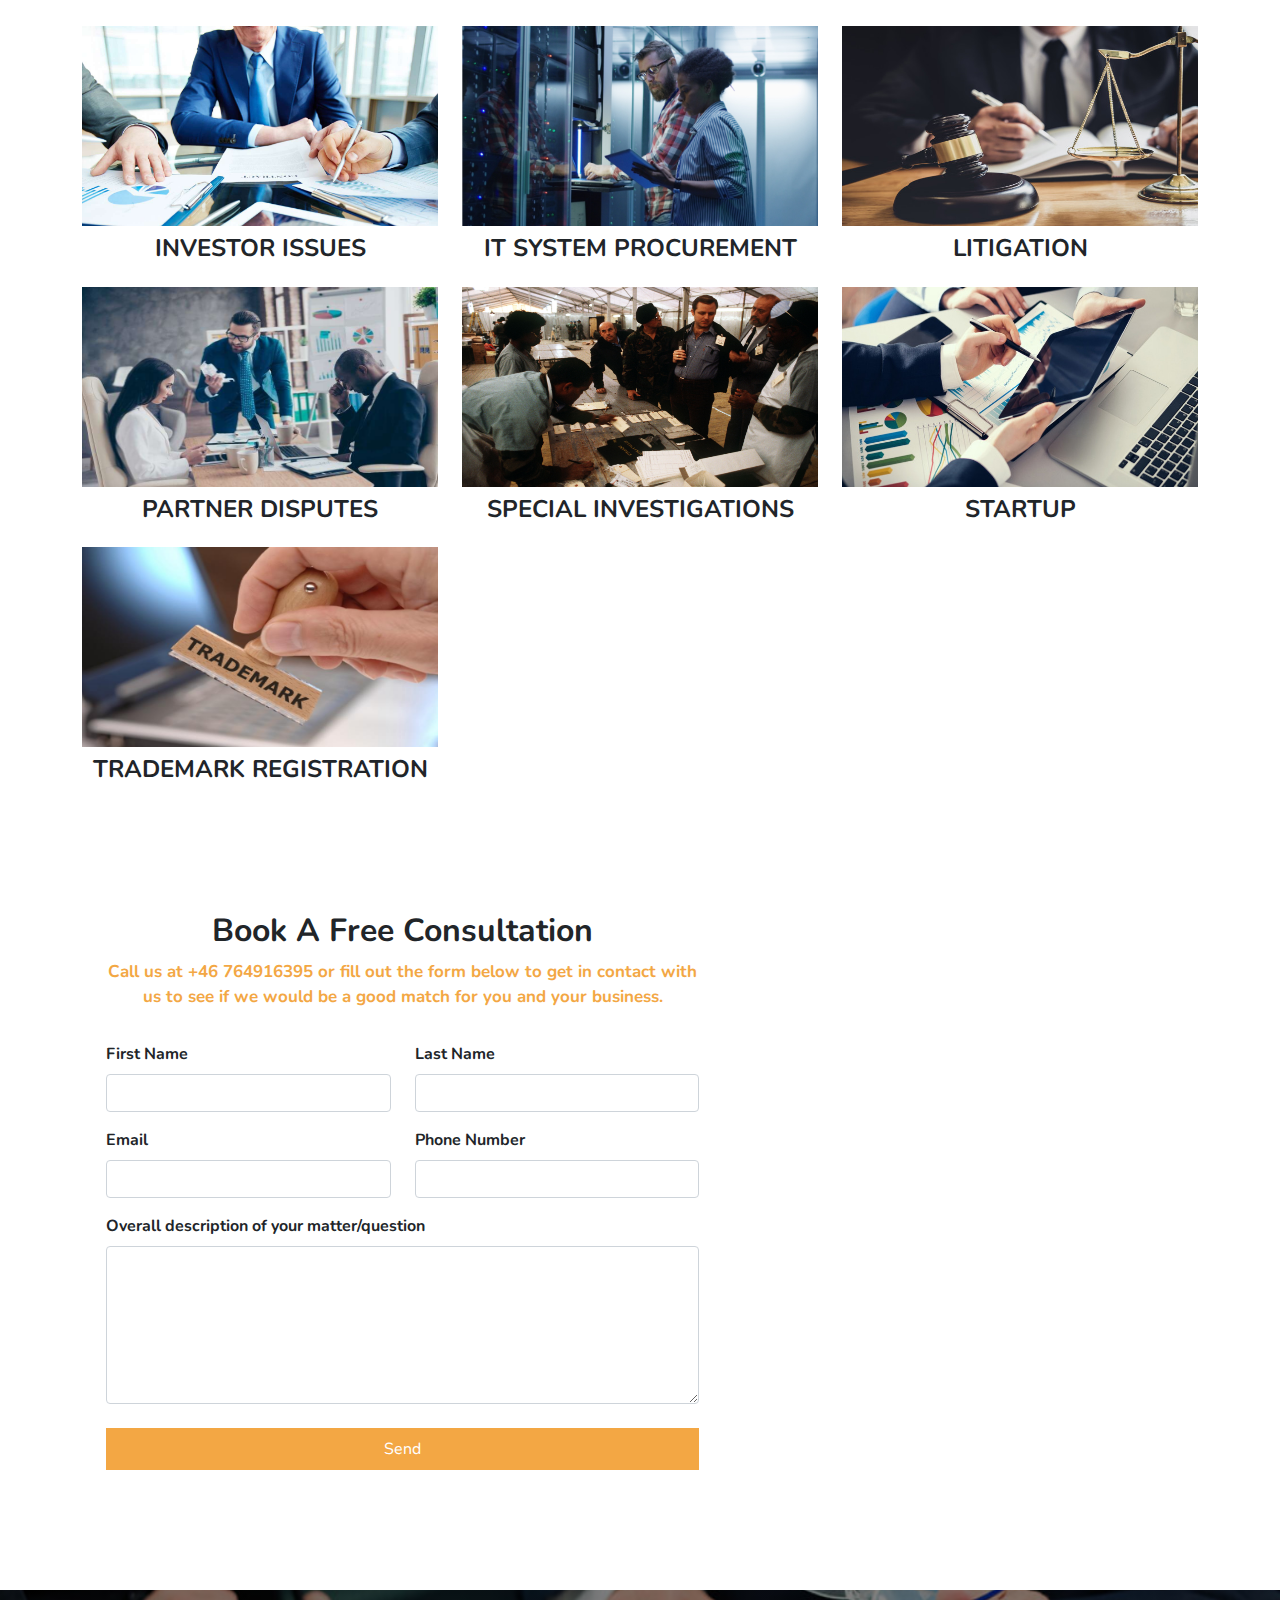
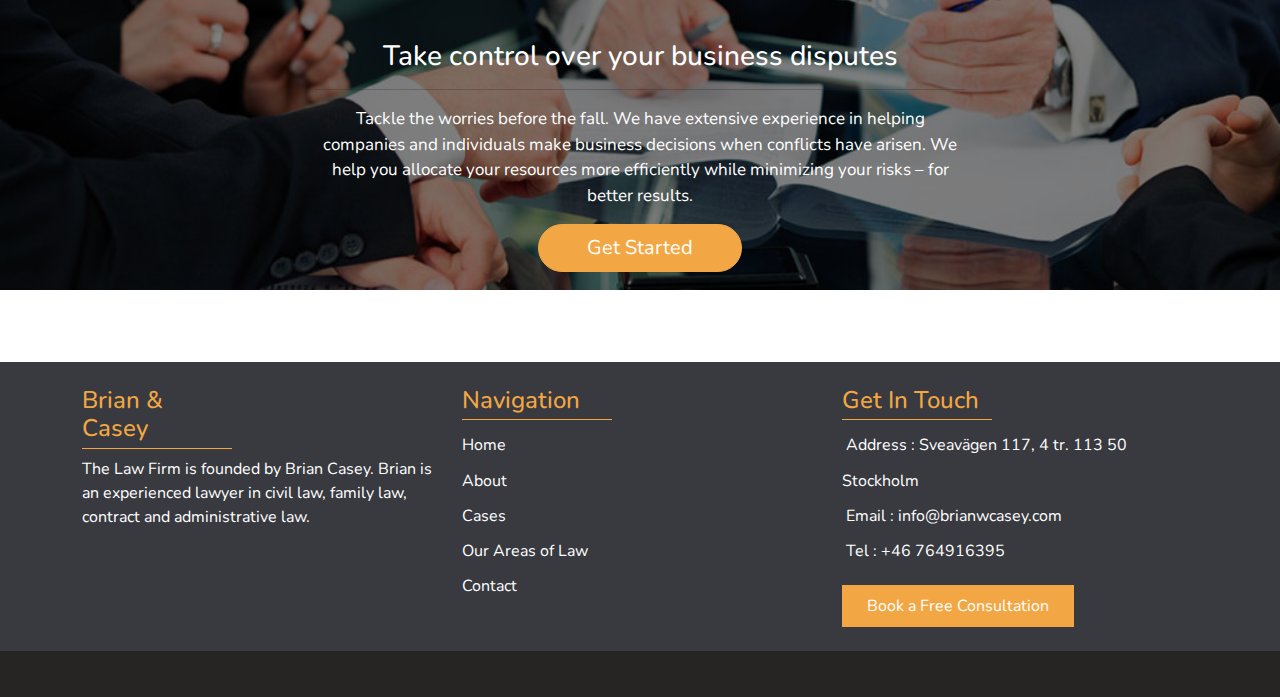
<file: cases.html>
<!doctype html>
<html lang="en">
  <head>
    <title>Brian & Casey - Cases</title>
    <!-- Required meta tags -->
    <meta charset="utf-8">
    <meta name="viewport" content="width=device-width, initial-scale=1, shrink-to-fit=no">

    <!-- Bootstrap CSS v5.0.2 -->
    <link rel="stylesheet" href="bootstrap/css/bootstrap.min.css">
    <!-- Custom CSS -->
    <link rel="stylesheet" href="css/styles.css">
    <link rel="stylesheet" href="css/responsive.css">
    <!-- Font Awesome JS -->
    <script src="js/font-awesome.js"></script>
    <!-- Slick CSS -->
    <link rel="stylesheet" href="slick-1.8.1/slick-1.8.1/slick/slick.css">
    <link rel="stylesheet" href="slick-1.8.1/slick-1.8.1/slick/slick-theme.css">
    <!-- AOS CSS -->
    <link rel="stylesheet" href="aos/aos.css">
        <!-- Google translator -->
        <script type="text/javascript" src="https://translate.google.com/translate_a/element.js?cb=googleTranslateElementInit"></script>
  </head>
  <body>

    <header class="site-header pt-1 pb-1 d-none d-lg-block">
        <div class="container">
            <div class="row">
                <div align="right">
                   <a href="contact.html" class="btn btn-consult">Book a Free Consultation</a>
                   <a href="tel:+46 764916395" class="head-call text-dark"><i class="fas fa-phone" aria-hidden="true"></i> +46 764916395</a>
                </div>
            </div>
        </div>
      </header>
  

    <nav class="navbar navbar-expand-lg navbar-light">
          <div class="container">
            <a class="navbar-brand text-white" href="index.html">Brian & Casey</a>
            <button class="navbar-toggler d-lg-none" type="button" data-bs-toggle="collapse" data-bs-target="#collapsibleNavId" aria-controls="collapsibleNavId"
                aria-expanded="false" aria-label="Toggle navigation">
                <i class="fas fa-bars text-white" aria-hidden="true"></i>
            </button>
            <div class="collapse navbar-collapse" id="collapsibleNavId">
                <ul class="navbar-nav me-auto mt-2 mt-lg-0">
                    <li class="nav-item">
                        <a class="nav-link" href="index.html">Home </a>
                    </li>
                    <li class="nav-item">
                        <a class="nav-link" href="about.html">About</a>
                    </li>
                    <li class="nav-item active">
                        <a class="nav-link" href="cases.html">Cases</a>
                    </li>
                    <li class="nav-item">
                        <a class="nav-link" href="areas-of-law.html">Our Areas of Law</a>
                    </li>
                    <li class="nav-item">
                        <a class="nav-link" href="contact.html">Contact</a>
                    </li>
                </ul>
                <div class="d-flex my-2 my-lg-0">
                    <div id="google_translate_element"></div>
                    <script>
                        function googleTranslateElementInit() {
                            new google.translate.TranslateElement({pageLanguage: 'en', includedLanguages: 'sv,en'}, 'google_translate_element');
                        }
                    </script>
                </div>
            </div>
      </div>
    </nav>

    <div class="other-banners">
        <div class="container">
            <h2 class="text-white text-bold text-uppercase">Cases</h2>
            <p><span class="text-white"><i class="fas fa-home"></i> Home -</span> <span class="text-gold">Cases</span></p>
        </div>
    </div>

    <div class="container">
        <section class="mt-5 mb-4">
            <h2 class="text-center text-gold text-bold">Cases</h2>
            <p class="text-center">Here are of some of the Cases we handle at Brian & Casey :</p>
           <div class="row">
               <div class="col-lg-4 col-md-6 col-xs-12 mt-3">
                <div class="content">
                    <div class="content-overlay"></div>
                    <img class="content-image" src="img/agreement-2.jpg">
                    <div class="content-details fadeIn-bottom">
                       <a href="contact.html" class="btn  btn-consult px-4 py-2">Book Consultation</a>
                    </div>
                </div>
                <h4 class="text-center text-uppercase text-bold mt-2">Agreement Review</h4>
               </div>

               <div class="col-lg-4 col-md-6 col-xs-12 mt-3">
                <div class="content">
                    <div class="content-overlay"></div>
                    <img class="content-image" src="img/arbitration.jpg">
                    <div class="content-details fadeIn-bottom">
                       <a href="contact.html" class="btn  btn-consult px-4 py-2">Book Consultation</a>
                    </div>
                </div>
                <h4 class="text-center text-uppercase text-bold mt-2">Arbitration</h4>
               </div>

               <div class="col-lg-4 col-md-6 col-xs-12 mt-3">
                <div class="content">
                    <div class="content-overlay"></div>
                    <img class="content-image" src="img/ai-training.jpg">
                    <div class="content-details fadeIn-bottom">
                       <a href="contact.html" class="btn  btn-consult px-4 py-2">Book Consultation</a>
                    </div>
                </div>
                <h4 class="text-center text-uppercase text-bold mt-2">AI Training</h4>
               </div>

               <div class="col-lg-4 col-md-6 col-xs-12 mt-3">
                <div class="content">
                    <div class="content-overlay"></div>
                    <img class="content-image" src="img/company-creation.jpg">
                    <div class="content-details fadeIn-bottom">
                       <a href="contact.html" class="btn  btn-consult px-4 py-2">Book Consultation</a>
                    </div>
                </div>
                <h4 class="text-center text-uppercase text-bold mt-2">Company Creation</h4>
               </div>

               <div class="col-lg-4 col-md-6 col-xs-12 mt-3">
                <div class="content">
                    <div class="content-overlay"></div>
                    <img class="content-image" src="img/compliance.jpg">
                    <div class="content-details fadeIn-bottom">
                       <a href="contact.html" class="btn  btn-consult px-4 py-2">Book Consultation</a>
                    </div>
                </div>
                <h4 class="text-center text-uppercase text-bold mt-2">Compliance</h4>
               </div>

               <div class="col-lg-4 col-md-6 col-xs-12 mt-3">
                <div class="content">
                    <div class="content-overlay"></div>
                    <img class="content-image" src="img/Intellectual-property.jpg">
                    <div class="content-details fadeIn-bottom">
                       <a href="contact.html" class="btn  btn-consult px-4 py-2">Book Consultation</a>
                    </div>
                </div>
                <h4 class="text-center text-uppercase text-bold mt-2">Intellectual Property</h4>
               </div>

               <div class="col-lg-4 col-md-6 col-xs-12 mt-3">
                <div class="content">
                    <div class="content-overlay"></div>
                    <img class="content-image" src="img/digital-business.jpg">
                    <div class="content-details fadeIn-bottom">
                       <a href="contact.html" class="btn  btn-consult px-4 py-2">Book Consultation</a>
                    </div>
                </div>
                <h4 class="text-center text-uppercase text-bold mt-2">Digital Business</h4>
               </div>

               <div class="col-lg-4 col-md-6 col-xs-12 mt-3">
                <div class="content">
                    <div class="content-overlay"></div>
                    <img class="content-image" src="img/due-diligence.jpg">
                    <div class="content-details fadeIn-bottom">
                       <a href="contact.html" class="btn  btn-consult px-4 py-2">Book Consultation</a>
                    </div>
                </div>
                <h4 class="text-center text-uppercase text-bold mt-2">Due Diligence</h4>
               </div>

               <div class="col-lg-4 col-md-6 col-xs-12 mt-3">
                <div class="content">
                    <div class="content-overlay"></div>
                    <img class="content-image" src="img/employment.jpg">
                    <div class="content-details fadeIn-bottom">
                       <a href="contact.html" class="btn  btn-consult px-4 py-2">Book Consultation</a>
                    </div>
                </div>
                <h4 class="text-center text-uppercase text-bold mt-2">Employment</h4>
               </div>

               <div class="col-lg-4 col-md-6 col-xs-12 mt-3">
                <div class="content">
                    <div class="content-overlay"></div>
                    <img class="content-image" src="img/estate.jpg">
                    <div class="content-details fadeIn-bottom">
                       <a href="contact.html" class="btn  btn-consult px-4 py-2">Book Consultation</a>
                    </div>
                </div>
                <h4 class="text-center text-uppercase text-bold mt-2">Estate</h4>
               </div>

               <div class="col-lg-4 col-md-6 col-xs-12 mt-3">
                <div class="content">
                    <div class="content-overlay"></div>
                    <img class="content-image" src="img/gambling.jpg">
                    <div class="content-details fadeIn-bottom">
                       <a href="contact.html" class="btn  btn-consult px-4 py-2">Book Consultation</a>
                    </div>
                </div>
                <h4 class="text-center text-uppercase text-bold mt-2">Gambling & Casino</h4>
               </div>

               <div class="col-lg-4 col-md-6 col-xs-12 mt-3">
                <div class="content">
                    <div class="content-overlay"></div>
                    <img class="content-image" src="img/international-negotiations.jpg">
                    <div class="content-details fadeIn-bottom">
                       <a href="contact.html" class="btn  btn-consult px-4 py-2">Book Consultation</a>
                    </div>
                </div>
                <h4 class="text-center text-uppercase text-bold mt-2">International Negotiations</h4>
               </div>

               <div class="col-lg-4 col-md-6 col-xs-12 mt-3">
                <div class="content">
                    <div class="content-overlay"></div>
                    <img class="content-image" src="img/investors.jpg">
                    <div class="content-details fadeIn-bottom">
                       <a href="contact.html" class="btn  btn-consult px-4 py-2">Book Consultation</a>
                    </div>
                </div>
                <h4 class="text-center text-uppercase text-bold mt-2">Investor Issues</h4>
               </div>

               <div class="col-lg-4 col-md-6 col-xs-12 mt-3">
                <div class="content">
                    <div class="content-overlay"></div>
                    <img class="content-image" src="img/it-system.jpg">
                    <div class="content-details fadeIn-bottom">
                       <a href="contact.html" class="btn  btn-consult px-4 py-2">Book Consultation</a>
                    </div>
                </div>
                <h4 class="text-center text-uppercase text-bold mt-2">IT System Procurement</h4>
               </div>

               <div class="col-lg-4 col-md-6 col-xs-12 mt-3">
                <div class="content">
                    <div class="content-overlay"></div>
                    <img class="content-image" src="img/litigation.jpg">
                    <div class="content-details fadeIn-bottom">
                       <a href="contact.html" class="btn  btn-consult px-4 py-2">Book Consultation</a>
                    </div>
                </div>
                <h4 class="text-center text-uppercase text-bold mt-2">Litigation</h4>
               </div>

               <div class="col-lg-4 col-md-6 col-xs-12 mt-3">
                <div class="content">
                    <div class="content-overlay"></div>
                    <img class="content-image" src="img/partner-disputes.jpg">
                    <div class="content-details fadeIn-bottom">
                       <a href="contact.html" class="btn  btn-consult px-4 py-2">Book Consultation</a>
                    </div>
                </div>
                <h4 class="text-center text-uppercase text-bold mt-2">Partner Disputes</h4>
               </div>

               <div class="col-lg-4 col-md-6 col-xs-12 mt-3">
                <div class="content">
                    <div class="content-overlay"></div>
                    <img class="content-image" src="img/special-investigations.jpg">
                    <div class="content-details fadeIn-bottom">
                       <a href="contact.html" class="btn  btn-consult px-4 py-2">Book Consultation</a>
                    </div>
                </div>
                <h4 class="text-center text-uppercase text-bold mt-2">Special Investigations</h4>
               </div>

               <div class="col-lg-4 col-md-6 col-xs-12 mt-3">
                <div class="content">
                    <div class="content-overlay"></div>
                    <img class="content-image" src="img/startup-innovation.jpg">
                    <div class="content-details fadeIn-bottom">
                       <a href="contact.html" class="btn  btn-consult px-4 py-2">Book Consultation</a>
                    </div>
                </div>
                <h4 class="text-center text-uppercase text-bold mt-2">Startup</h4>
               </div>

               <div class="col-lg-4 col-md-6 col-xs-12 mt-3">
                <div class="content">
                    <div class="content-overlay"></div>
                    <img class="content-image" src="img/trademark-registration.jpg">
                    <div class="content-details fadeIn-bottom">
                       <a href="contact.html" class="btn  btn-consult px-4 py-2">Book Consultation</a>
                    </div>
                </div>
                <h4 class="text-center text-uppercase text-bold mt-2">Trademark Registration</h4>
               </div>
           </div>
        </section>
    </div>

    <br>

    <div class="contact-banner">
        <div class="container">
            <div class="row">
                <div class="col-lg-7">
                    <div class="contact-area p-4 mt-5">
                        <h2 class="text-center text-bold">Book A Free Consultation</h2>
                        <p class="text-gold text-center text-bold">Call us at +46 764916395 or fill out the form below to get in contact with us to see if we would be a good match for you and your business.</p>

                        
                        <form method="post" action="contactprocess.php">
                            <div class="row">
                                <div class="col-md-6">
                                    <div class="form-group mt-3">
                                        <label for="first_name" class="form-label"><strong>First Name</strong></label>
                                        <input type="text" class="form-control" id="first_name" name="first_name" required>
                                    </div>
                                </div>
        
                                <div class="col-md-6">
                                 <div class="form-group mt-3">
                                     <label for="last_name" class="form-label"><strong>Last Name</strong></label>
                                     <input type="text" class="form-control" id="last_name" name="last_name" required>
                                 </div>
                             </div>
        
                             <div class="col-md-6">
                                 <div class="form-group mt-3">
                                     <label for="email" class="form-label"><strong>Email</strong></label>
                                     <input type="email" class="form-control" id="email" name="email" required>
                                 </div>
                             </div>
        
                             <div class="col-md-6">
                                 <div class="form-group mt-3">
                                     <label for="phone" class="form-label"><strong>Phone Number</strong></label>
                                     <input type="tel" class="form-control" id="phone" name="phone" required>
                                 </div>
                             </div>
        
                             <div class="col-md-12">
                                 <div class="form-group mt-3">
                                     <label for="desc" class="form-label"><strong>Overall description of your matter/question</strong></label>
                                     <textarea name="description" id="desc" cols="30" rows="6" class="form-control" required></textarea>
                                 </div>
                             </div>
        
                             <div class="d-grid">
                                 <button type="submit" class="btn btn-consult mt-4 py-2" id="submitform">Send</button>
                             </div>
                            </div>
                         </form>

                    </div>
                </div>
            </div>
        </div>
        <br><br>
    </div>

    <br> <br>

    <div class="last-home-banner">
        <div class="container">
            <div class="col-lg-7 mx-auto">
                <div class="text-center">
                    <h3 class="text-white">Take control over your business disputes</h3>
                    <hr>
                    <p class="text-white">Tackle the worries before the fall. We have extensive experience in helping companies and individuals make business decisions when conflicts have arisen. We help you allocate your resources more efficiently while minimizing your risks – for better results.</p>
                    <a href="contact.html" class="btn btn-start px-5 py-2 mb-5 mb-lg-0">Get Started</a>
                </div>
            </div>
        </div>
    </div>

    <br>

    <footer class="footer-area pt-4 mt-5">
        <div class="container">
           <div class="row">
               <div class="col-lg-4 col-md-6">
                   <h4 class="foot-head text-gold">Brian & Casey</h4>
                   <p class="text-white foot-text">The Law Firm is founded by Brian Casey. Brian is an experienced lawyer in civil law, family law, contract and administrative law.</p>
               </div>

               <div class="col-lg-4 col-md-6">
                <h4 class="foot-head text-gold">Navigation</h4>
                <ul class="foot-links">
                    <li><a href="index.html">Home</a></li>
                    <li><a href="about.html">About</a></li>
                    <li><a href="cases.html">Cases</a></li>
                    <li><a href="areas-of-law.html">Our Areas of Law</a></li>
                    <li><a href="contact.html">Contact</a></li>
                </ul>
               </div>

               <div class="col-lg-4 col-md-6">
                <h4 class="foot-head text-gold">Get In Touch</h4>
                <ul class="foot-links">
                    <li><a href="https://www.google.com/maps/place/Sveav%C3%A4gen+117,+4+tr,+113+49+Stockholm,+Sweden/@59.346624,18.0521308,17z/data=!4m5!3m4!1s0x465f9d6e69369a07:0xc354187ed8bedb7c!8m2!3d59.346624!4d18.0521308"><i class="fa fa-map-o" aria-hidden="true"></i> <span class="mx-1">Address : Sveavägen 117, 4 tr. 113 50 Stockholm</span></a></li>
                    <li><a href="mailto:info@brianwcasey.com"><i class="fa fa-envelope-o" aria-hidden="true"></i> <span class="mx-1">Email : info@brianwcasey.com</span></a></li>
                    <li><a href="tel:+46 764916395"><i class="fa fa-phone" aria-hidden="true"></i> <span class="mx-1">Tel : +46 764916395</span></a></li>
                </ul>
                <a href="contact.html" class="btn btn-consult px-4 py-2">Book a Free Consultation</a>
                <br><br>
               </div>
           </div>
        </div>

        <div class="last-area pt-2 pb-2">
             <div class="container text-center text-lg-end">
              <a class="social-icons" href="#un"><i class="fab fa-facebook" aria-hidden="true"></i></a>
              <a class="social-icons" href="#un"><i class="fab fa-instagram" aria-hidden="true"></i></a>
            </div>
        </div>

    </footer>

    <button onclick="topFunction()" id="myBtn" title="Go to top"><i class="fa fa-angle-up fa-2x" aria-hidden="true"></i></button>
    
      
    <!-- Bootstrap JavaScript Libraries -->
    <script src="bootstrap/js/bootstrap.bundle.min.js"></script>
    <!-- Slick JS -->
    <script src="slick-js/jquery-1.11.0.min.js"></script>
    <script src="slick-js/jquery-migrate-1.2.1.min.js"></script>
    <script src="slick-1.8.1/slick-1.8.1/slick/slick.min.js"></script>

    <script src="aos/aos.js"></script>
    <script>
        AOS.init();
    </script>
    <script src="js/scripts.js"></script>
  </body>
</html>
</file>
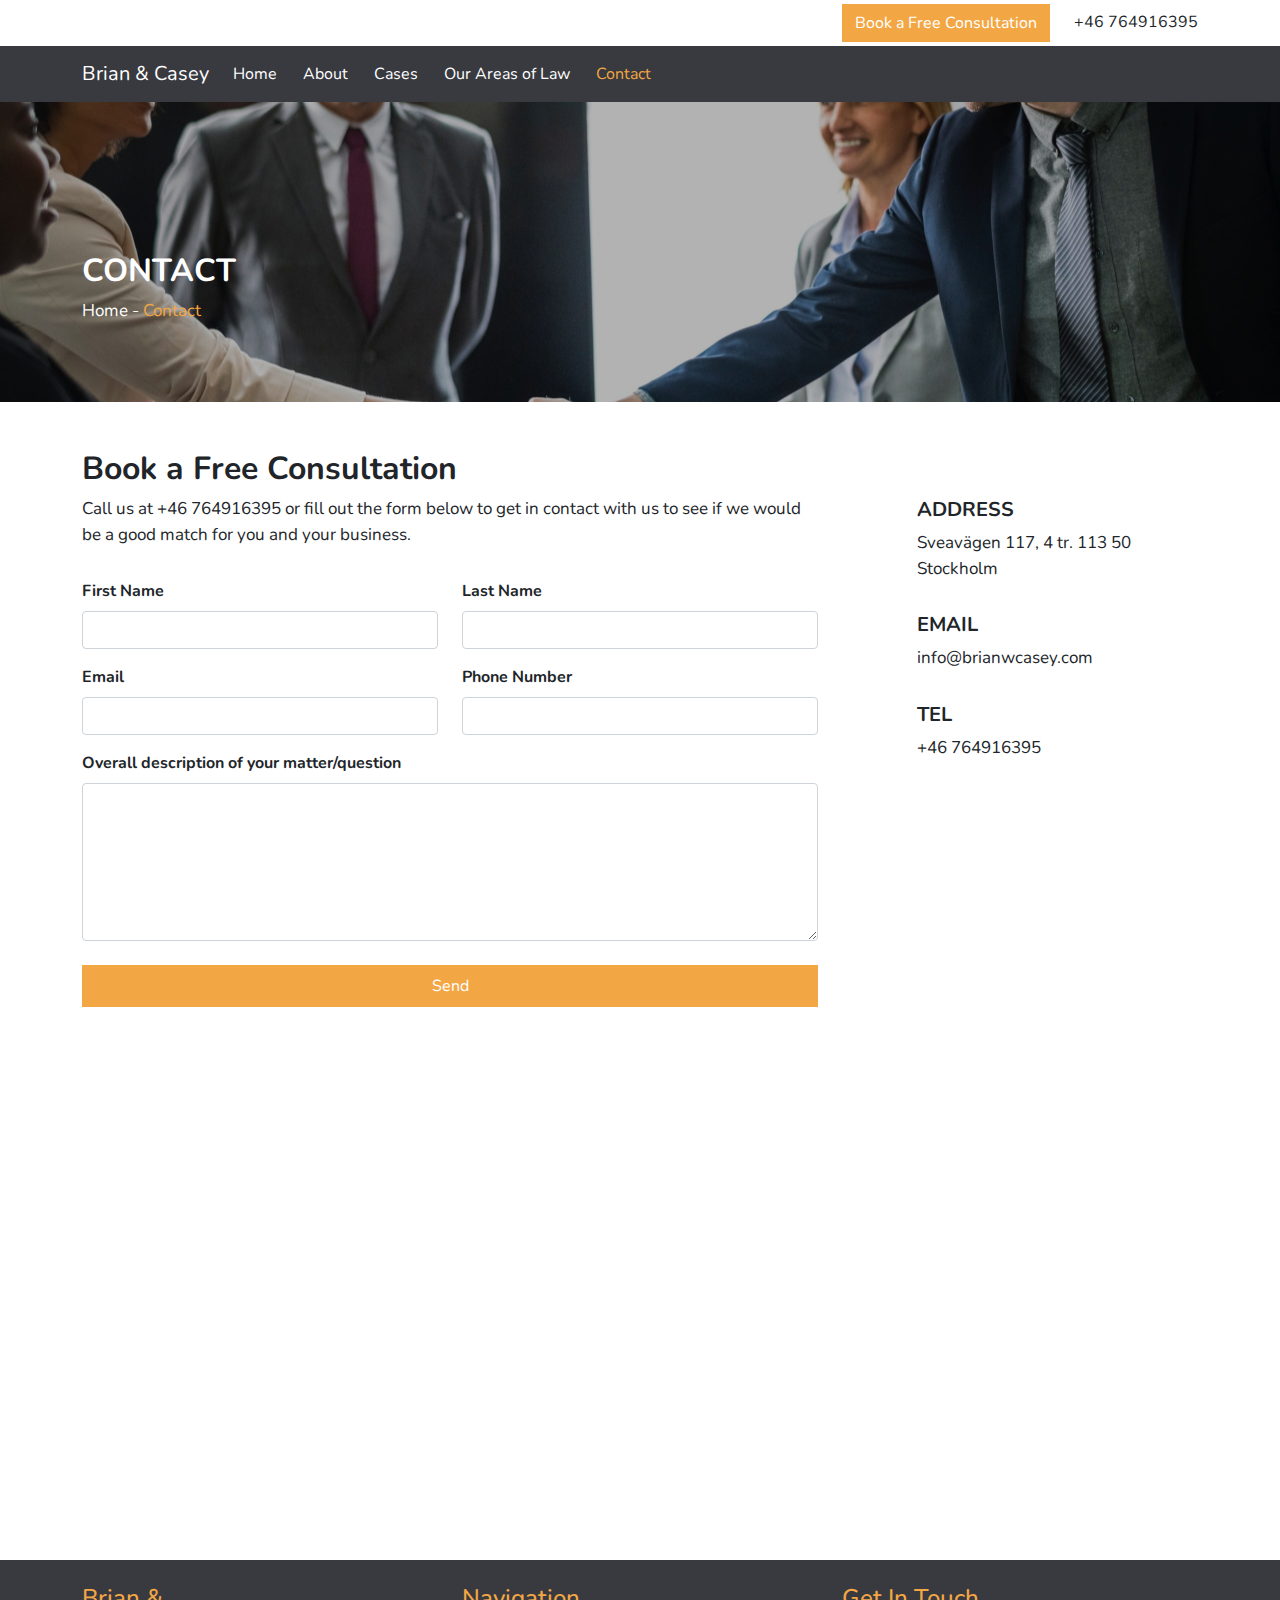
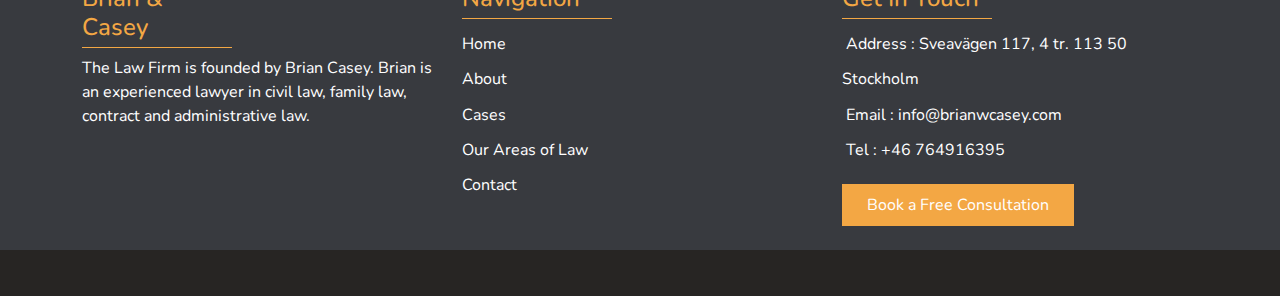
<file: contact.html>
<!doctype html>
<html lang="en">
  <head>
    <title>Brian & Casey - Contact Us</title>
    <!-- Required meta tags -->
    <meta charset="utf-8">
    <meta name="viewport" content="width=device-width, initial-scale=1, shrink-to-fit=no">

    <!-- Bootstrap CSS v5.0.2 -->
    <link rel="stylesheet" href="bootstrap/css/bootstrap.min.css">
    <!-- Custom CSS -->
    <link rel="stylesheet" href="css/styles.css">
    <link rel="stylesheet" href="css/responsive.css">
    <!-- Font Awesome JS -->
    <script src="js/font-awesome.js"></script>
    <!-- AOS CSS -->
    <link rel="stylesheet" href="aos/aos.css">
        <!-- Google translator -->
        <script type="text/javascript" src="https://translate.google.com/translate_a/element.js?cb=googleTranslateElementInit"></script>
  </head>
  <body>

    <header class="site-header pt-1 pb-1 d-none d-lg-block">
        <div class="container">
            <div class="row">
                <div align="right">
                   <a href="contact.html" class="btn btn-consult">Book a Free Consultation</a>
                   <a href="tel:+46 764916395" class="head-call text-dark"><i class="fas fa-phone" aria-hidden="true"></i> +46 764916395</a>
                </div>
            </div>
        </div>
      </header>
  

    <nav class="navbar navbar-expand-lg navbar-light">
          <div class="container">
            <a class="navbar-brand text-white" href="index.html">Brian & Casey</a>
            <button class="navbar-toggler d-lg-none" type="button" data-bs-toggle="collapse" data-bs-target="#collapsibleNavId" aria-controls="collapsibleNavId"
                aria-expanded="false" aria-label="Toggle navigation">
                <i class="fas fa-bars text-white" aria-hidden="true"></i>
            </button>
            <div class="collapse navbar-collapse" id="collapsibleNavId">
                <ul class="navbar-nav me-auto mt-2 mt-lg-0">
                    <li class="nav-item">
                        <a class="nav-link" href="index.html">Home </a>
                    </li>
                    <li class="nav-item">
                        <a class="nav-link" href="about.html">About</a>
                    </li>
                    <li class="nav-item">
                        <a class="nav-link" href="cases.html">Cases</a>
                    </li>
                    <li class="nav-item">
                        <a class="nav-link" href="areas-of-law.html">Our Areas of Law</a>
                    </li>
                    <li class="nav-item active">
                        <a class="nav-link" href="contact.html">Contact</a>
                    </li>
                </ul>
                <div class="d-flex my-2 my-lg-0">
                    <div id="google_translate_element"></div>
                    <script>
                        function googleTranslateElementInit() {
                            new google.translate.TranslateElement({pageLanguage: 'en', includedLanguages: 'sv,en'}, 'google_translate_element');
                        }
                    </script>
                </div>
            </div>
      </div>
    </nav>

    <div class="other-banners">
        <div class="container">
            <h2 class="text-white text-bold text-uppercase">Contact</h2>
            <p><span class="text-white"><i class="fas fa-home"></i> Home -</span> <span class="text-gold">Contact</span></p>
        </div>
    </div>

    <div class="container">
        <section class="mt-5">
            <div class="row">
                <div class="col-lg-8">
                    <div id="error_message" style="display:none;">
                        <div class="alert alert-danger" role="alert">
                            <strong>Error! Sorry there was an error sending your form. </strong>
                        </div>
                    </div>
                    <div id="success_message" style="width:100%; height:100%; display:none;">
                        <div class="alert alert-success" role="alert">
                            <strong>Success! Your Message was Sent Successfully.</strong>
                        </div>
                    </div>
                   <h2 class="text-bold">Book a Free Consultation</h2>
                   <p>Call us at +46 764916395 or fill out the form below to get in contact with us to see if we would be a good match for you and your business.</p>

                   <form method="post" action="contactprocess.php">
                    <div class="row">
                        <div class="col-md-6">
                            <div class="form-group mt-3">
                                <label for="first_name" class="form-label"><strong>First Name</strong></label>
                                <input type="text" class="form-control" id="first_name" name="first_name" required>
                            </div>
                        </div>

                        <div class="col-md-6">
                         <div class="form-group mt-3">
                             <label for="last_name" class="form-label"><strong>Last Name</strong></label>
                             <input type="text" class="form-control" id="last_name" name="last_name" required>
                         </div>
                     </div>

                     <div class="col-md-6">
                         <div class="form-group mt-3">
                             <label for="email" class="form-label"><strong>Email</strong></label>
                             <input type="email" class="form-control" id="email" name="email" required>
                         </div>
                     </div>

                     <div class="col-md-6">
                         <div class="form-group mt-3">
                             <label for="phone" class="form-label"><strong>Phone Number</strong></label>
                             <input type="tel" class="form-control" id="phone" name="phone" required>
                         </div>
                     </div>

                     <div class="col-md-12">
                         <div class="form-group mt-3">
                             <label for="desc" class="form-label"><strong>Overall description of your matter/question</strong></label>
                             <textarea name="description" id="desc" cols="30" rows="6" class="form-control" required></textarea>
                         </div>
                     </div>

                     <div class="d-grid">
                         <button type="submit" class="btn btn-consult mt-4 py-2" id="submitform">Send</button>
                     </div>
                    </div>
                 </form>

                </div>

                <div class="col-lg-4">
                    <br><br>
                   <div class="row">
                       <div class="col-2">
                        <i class="fa fa-map-o fa-3x text-gold" aria-hidden="true"></i>
                       </div>
                       <div class="col-10 px-4">
                        <h5 class="text-bold text-uppercase">Address</h5>
                        <p>Sveavägen 117, 4 tr. 113 50 Stockholm</p>
                       </div>
                   </div>

                   <div class="row mt-3">
                    <div class="col-2">
                     <i class="fa fa-envelope-o fa-3x text-gold" aria-hidden="true"></i>
                    </div>
                    <div class="col-10 px-4">
                     <h5 class="text-bold text-uppercase">Email</h5>
                     <p>info@brianwcasey.com</p>
                    </div>
                </div>

                <div class="row mt-3">
                    <div class="col-2">
                     <i class="fa fa-phone fa-3x text-gold" aria-hidden="true"></i>
                    </div>
                    <div class="col-10 px-4">
                     <h5 class="text-bold text-uppercase">Tel</h5>
                     <p>+46 764916395</p>
                    </div>
                </div>
                </div>
            </div>
        </section>
    </div>

    <br><br>
    <iframe src="https://www.google.com/maps/embed?pb=!1m18!1m12!1m3!1d2034.1811445013973!2d18.0521308!3d59.34662399999999!2m3!1f0!2f0!3f0!3m2!1i1024!2i768!4f13.1!3m3!1m2!1s0x465f9d6e69369a07%3A0xc354187ed8bedb7c!2sSveav%C3%A4gen%20117%2C%204%20tr%2C%20113%2049%20Stockholm%2C%20Sweden!5e0!3m2!1sen!2sng!4v1654035956921!5m2!1sen!2sng" width="100%" height="450" style="border:0;" allowfullscreen="" loading="lazy" referrerpolicy="no-referrer-when-downgrade"></iframe>

    <br>

    <footer class="footer-area pt-4 mt-5">
        <div class="container">
           <div class="row">
               <div class="col-lg-4 col-md-6">
                   <h4 class="foot-head text-gold">Brian & Casey</h4>
                   <p class="text-white foot-text">The Law Firm is founded by Brian Casey. Brian is an experienced lawyer in civil law, family law, contract and administrative law.</p>
               </div>

               <div class="col-lg-4 col-md-6">
                <h4 class="foot-head text-gold">Navigation</h4>
                <ul class="foot-links">
                    <li><a href="index.html">Home</a></li>
                    <li><a href="about.html">About</a></li>
                    <li><a href="cases.html">Cases</a></li>
                    <li><a href="areas-of-law.html">Our Areas of Law</a></li>
                    <li><a href="contact.html">Contact</a></li>
                </ul>
               </div>

               <div class="col-lg-4 col-md-6">
                <h4 class="foot-head text-gold">Get In Touch</h4>
                <ul class="foot-links">
                    <li><a href="https://www.google.com/maps/place/Sveav%C3%A4gen+117,+4+tr,+113+49+Stockholm,+Sweden/@59.346624,18.0521308,17z/data=!4m5!3m4!1s0x465f9d6e69369a07:0xc354187ed8bedb7c!8m2!3d59.346624!4d18.0521308"><i class="fa fa-map-o" aria-hidden="true"></i> <span class="mx-1">Address : Sveavägen 117, 4 tr. 113 50 Stockholm</span></a></li>
                    <li><a href="mailto:info@brianwcasey.com"><i class="fa fa-envelope-o" aria-hidden="true"></i> <span class="mx-1">Email : info@brianwcasey.com</span></a></li>
                    <li><a href="tel:+46 764916395"><i class="fa fa-phone" aria-hidden="true"></i> <span class="mx-1">Tel : +46 764916395</span></a></li>
                </ul>
                <a href="contact.html" class="btn btn-consult px-4 py-2">Book a Free Consultation</a>
                <br><br>
               </div>
           </div>
        </div>

        <div class="last-area pt-2 pb-2">
             <div class="container text-center text-lg-end">
              <a class="social-icons" href="#un"><i class="fab fa-facebook" aria-hidden="true"></i></a>
              <a class="social-icons" href="#un"><i class="fab fa-instagram" aria-hidden="true"></i></a>
            </div>
        </div>

    </footer>

    <button onclick="topFunction()" id="myBtn" title="Go to top"><i class="fa fa-angle-up fa-2x" aria-hidden="true"></i></button>
    
      
    <!-- Bootstrap JavaScript Libraries -->
    <script src="bootstrap/js/bootstrap.bundle.min.js"></script>

    <script src="aos/aos.js"></script>
    <script>
        AOS.init();
    </script>
    <script src="js/scripts.js"></script>
  </body>
</html>
</file>
<file: css/styles.css>
@import url('https://fonts.googleapis.com/css2?family=Barlow:wght@300;400&family=Inter&family=Nunito:wght@300&family=Poppins:wght@300;400&family=Roboto&display=swap');

html, body {
    max-width: 100%;
    overflow-x: hidden;
    font-family: 'Nunito', sans-serif;
}

body p {
    font-size: 17px;
}

.btn-consult {
  background: #f3a744;
  color: white;
  border-radius: 0px;
  border: 1px solid #f3a744;
}

.btn-consult:hover {
    color: #f3a744;
    background: transparent;
  }

.head-call {
    margin-left: 20px;
    text-decoration: none;
}

.head-call i {
    color: #f3a744;
}



.goog-te-gadget .goog-te-combo {
    margin: 0 !important;
}

.goog-te-combo{
    width: 100%;
    padding: .375rem .75rem;
    font-size: 1rem;
    font-weight: 400;
    line-height: 1.5;
    color: #495057;
    background-color: #fff;
    background-clip: padding-box;
    border: 1px solid #ced4da;
    border-radius: .25rem;
    transition: border-color .15s ease-in-out,box-shadow .15s ease-in-out;
}

.goog-te-combo option {
    background: #f3a744;
    color: white;
}

.goog-logo-link {
   display:none !important;
}

.goog-te-gadget{
   color: transparent !important;
   height: 30px;
}

.navbar {
    background: #383a3f;
}

.navbar #collapsibleNavId .navbar-nav .nav-item .nav-link {
    color: white;
    margin-right: 10px;
}

.navbar #collapsibleNavId .navbar-nav .nav-item.active .nav-link {
    color: #f3a744;
}

.navbar #collapsibleNavId .navbar-nav .nav-item .nav-link:hover {
    color: #f3a744;
}

.navbar .navbar-toggler {
    font-size: 22px;
    border: none;
}

.navbar .navbar-toggler:focus {
    box-shadow: none;
}

.banner-area {
    background: linear-gradient(rgba(0,0,0,0.4), rgba(0,0,0,0.4)), url(../img/brian-2.jpg) no-repeat center;
    background-size: cover;
    background-attachment: fixed;
    min-height: 500px;
    padding-top: 150px;
}

.text-gold {
    color: #f3a744;
}

.text-bold {
    font-weight: bold;
}

.b-card-text {
    font-size: 16px;
}

.btn-more {
    background-color: #383a3f;
    color: white;
    border: 1px solid #383a3f;
    border-radius: 0px;
}

.btn-more:hover {
    color: #383a3f;
    background: transparent;
}

.feature-area {
    background: #914b06;
    border-radius: 5px;
    min-height: 260px;
}

.feature-text p {
   font-size: 16px;
}

.testimonial-area {
    box-shadow: 3.801px 7.432px 15px 2px rgba(199, 163, 113, 0.26);
}

.contact-banner {
    background: linear-gradient(rgba(0,0,0,0.4), rgba(0,0,0,0.4)), url(../img/law-bg-3.jpg) no-repeat center;
    background-size: cover;
    background-attachment: fixed;
    min-height: 500px;
}

.contact-banner .contact-area {
    background: white;
    border-radius: 5px;
}

.last-home-banner {
    background: linear-gradient(rgba(0,0,0,0.5), rgba(0,0,0,0.5)), url(../img/business-law-3.jpg) no-repeat center;
    background-size: cover;
    min-height: 300px;
    padding-top: 50px;
}

.btn-start {
    border-radius: 25px;
    color: white;
    border: 1px solid #f3a744;
    background: #f3a744;
    font-size: 20px;
}

.btn-start:hover {
    color: #f3a744;
    background: transparent;
}

.footer-area {
    background: #383a3f;
}

.foot-head {
    border-bottom: 1px solid #f3a744;
    width: 150px;
    padding-bottom: 5px;
}

.foot-text {
    font-size: 16px;
}

.foot-links {
    list-style-type: none;
    padding-inline-start: 0px;
}

.foot-links li a {
    text-decoration: none;
    color: white;
    line-height: 2.2em;
}

.foot-links li a:hover {
    color: #f3a744;
}

.last-area {
    background: #272523;
}

.social-icons {
    text-decoration: none;
    color: #f3a744;
    font-size: 20px;
    margin: 0px 10px 0px 10px;
}

.social-icons:hover {
    color: white;
}

.other-banners {
    background: linear-gradient(rgba(0,0,0,0.3), rgba(0,0,0,0.3)), url(../img/about-law.jpg) no-repeat center;
    background-size: cover;
    min-height: 300px;
    padding-top: 150px;
}

.card-image {
    max-height: 400px;
}

.content {
    position: relative;
    width: 100%;
    max-width: 400px;
    margin: auto;
    overflow: hidden;
  }
  
  .content .content-overlay {
    background: rgba(0,0,0,0.7);
    position: absolute;
    height: 99%;
    width: 100%;
    left: 0;
    top: 0;
    bottom: 0;
    right: 0;
    opacity: 0;
    -webkit-transition: all 0.4s ease-in-out 0s;
    -moz-transition: all 0.4s ease-in-out 0s;
    transition: all 0.4s ease-in-out 0s;
  }
  
  .content:hover .content-overlay{
    opacity: 1;
  }
  
  .content-image{
    width: 100%;
    height: 200px;
  }

  .content-visible {
    position: absolute;
    text-align: center;
    padding-left: 1em;
    padding-right: 1em;
    width: 100%;
    top: 40%;
    opacity: 1;
  }

  .content-visible h4 {  
    max-width: 300px;
  }

  .content-details {
    position: absolute;
    text-align: center;
    padding-left: 1em;
    padding-right: 1em;
    width: 100%;
    top: 50%;
    left: 50%;
    opacity: 0;
    -webkit-transform: translate(-50%, -50%);
    -moz-transform: translate(-50%, -50%);
    transform: translate(-50%, -50%);
    -webkit-transition: all 0.3s ease-in-out 0s;
    -moz-transition: all 0.3s ease-in-out 0s;
    transition: all 0.3s ease-in-out 0s;
  }
  
  .content:hover .content-details{
    top: 50%;
    left: 50%;
    opacity: 1;
  }
  
  .content-details h3{
    color: #fff;
    font-weight: 500;
    letter-spacing: 0.15em;
    margin-bottom: 0.5em;
    text-transform: uppercase;
  }
  
  .content-details p{
    color: #fff;
    font-size: 0.8em;
  }

  .fadeIn-bottom{
    top: 80%;
  }

  .btn-case:hover {
      color: white;
      background: #f3a744;
  }

  .profile-image {
      height: 300px;
      width: 100%;
  }

  #myBtn {
    display: none;
    position: fixed;
    bottom: 20px;
    right: 30px;
    z-index: 99;
    font-size: 18px;
    border: none;
    outline: none;
    background-color: #f3a744;
    color: white;
    cursor: pointer;
    padding: 10px 17px 10px 17px;
    border-radius: 4px;
  }
  
  #myBtn:hover {
    background-color: #555;
  }
</file>
<file: css/responsive.css>
@media (max-width:800px) {
    .feature-area {
        min-height: 220px;
    }
}

@media (max-width:480px) {
    .profile-image {
        height: 200px;
        width: 100%;
    }
}
</file>
